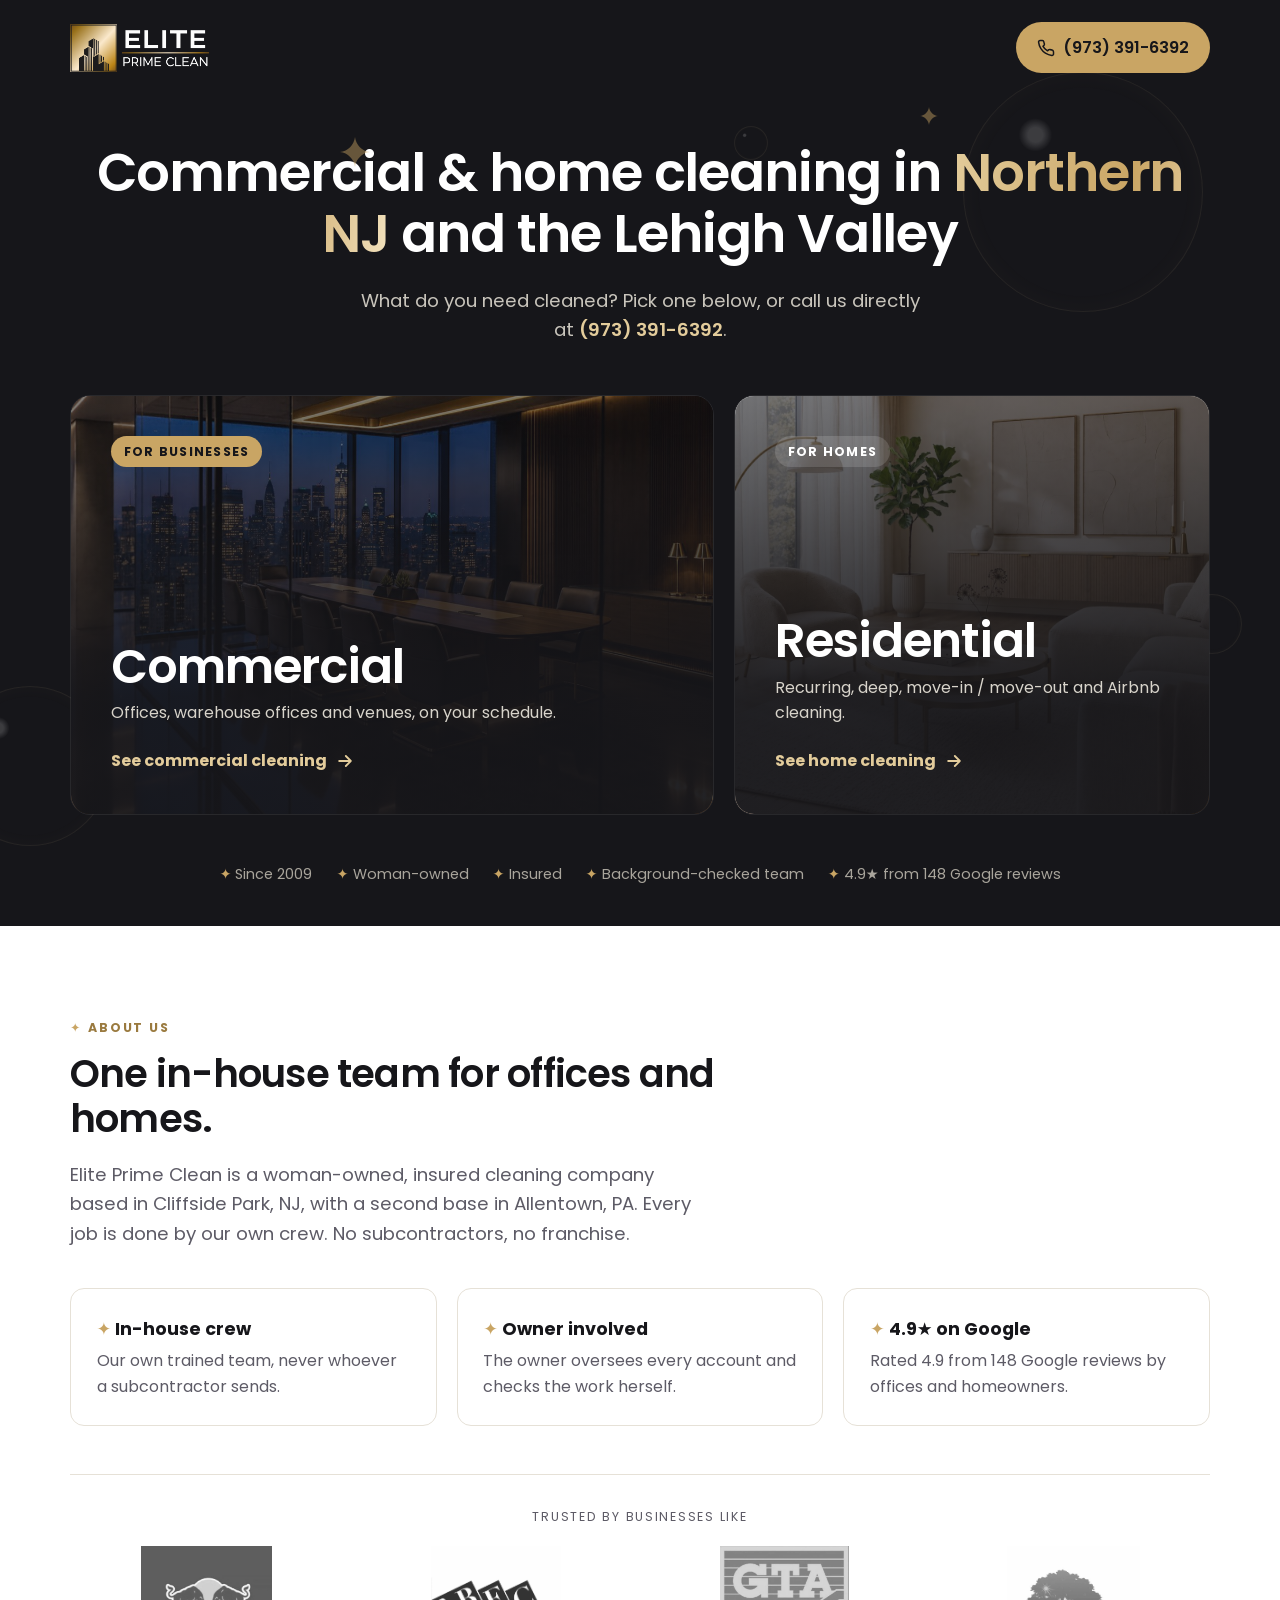
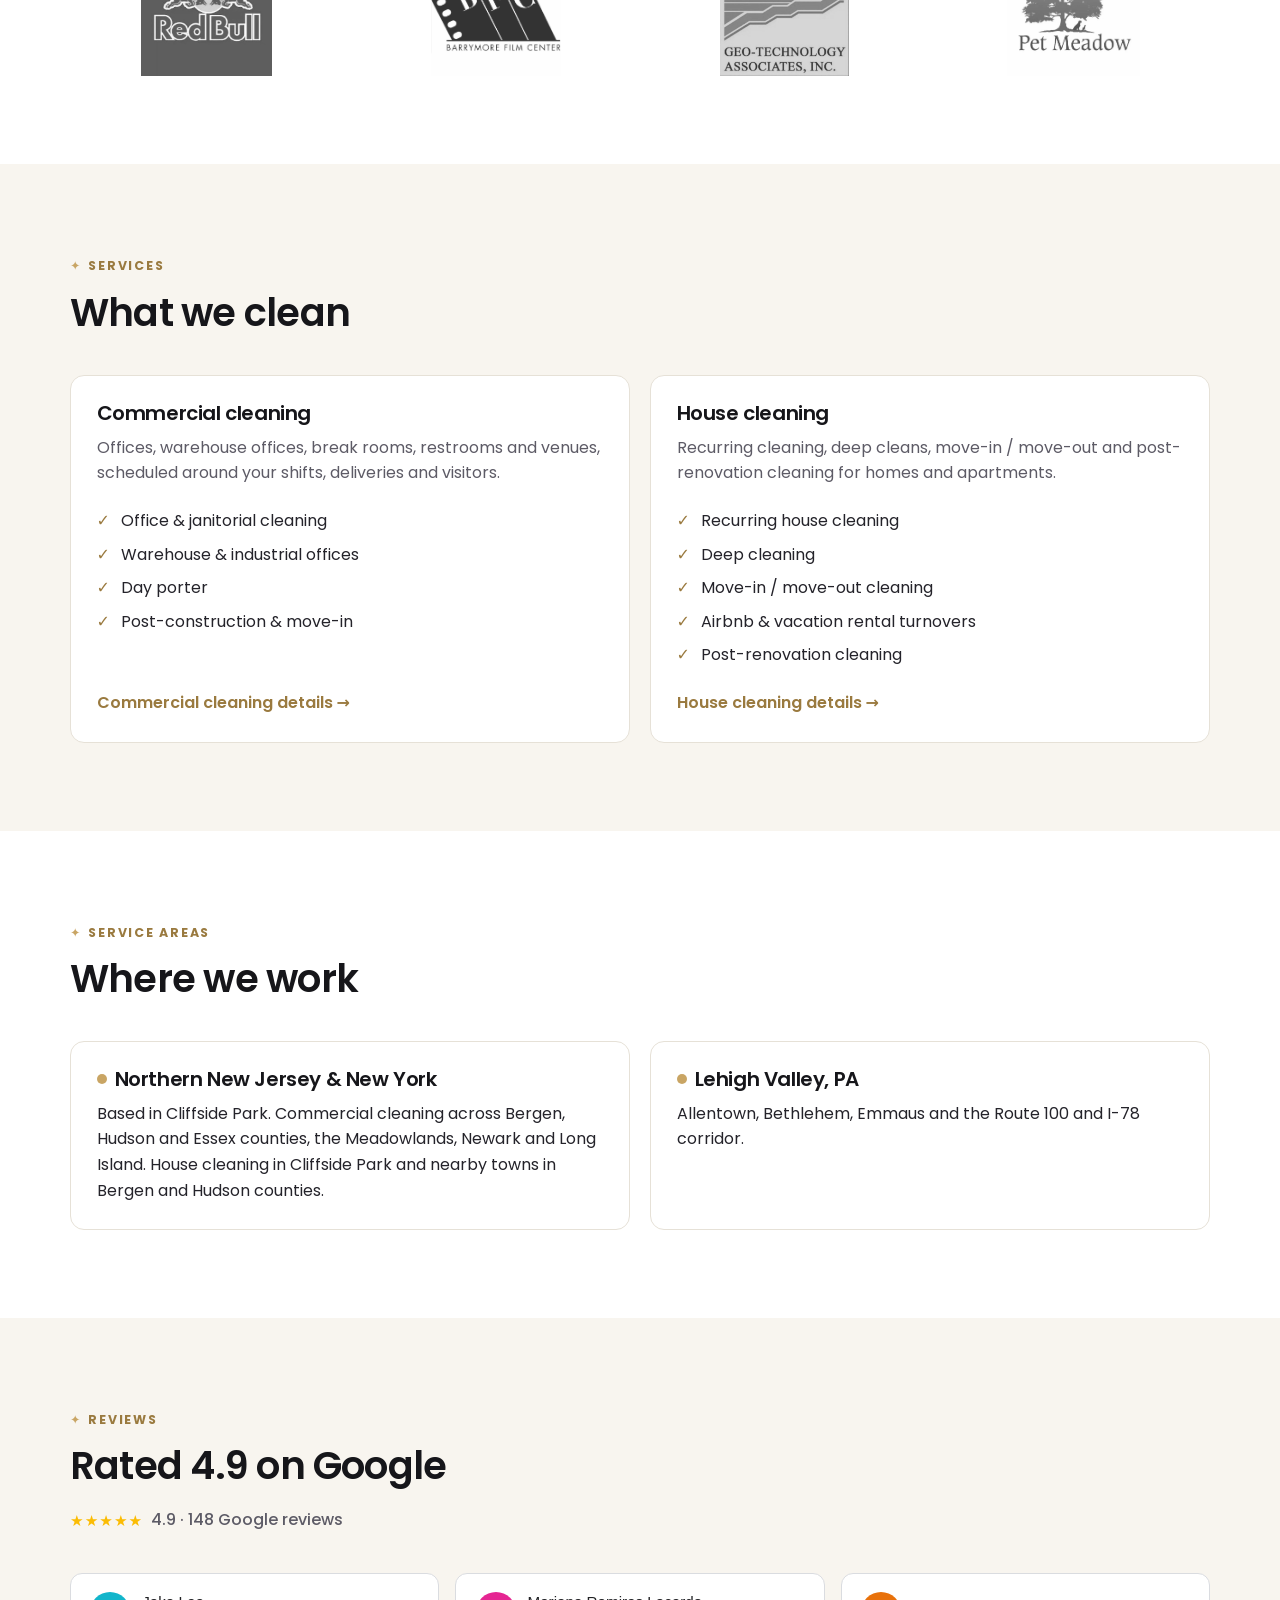
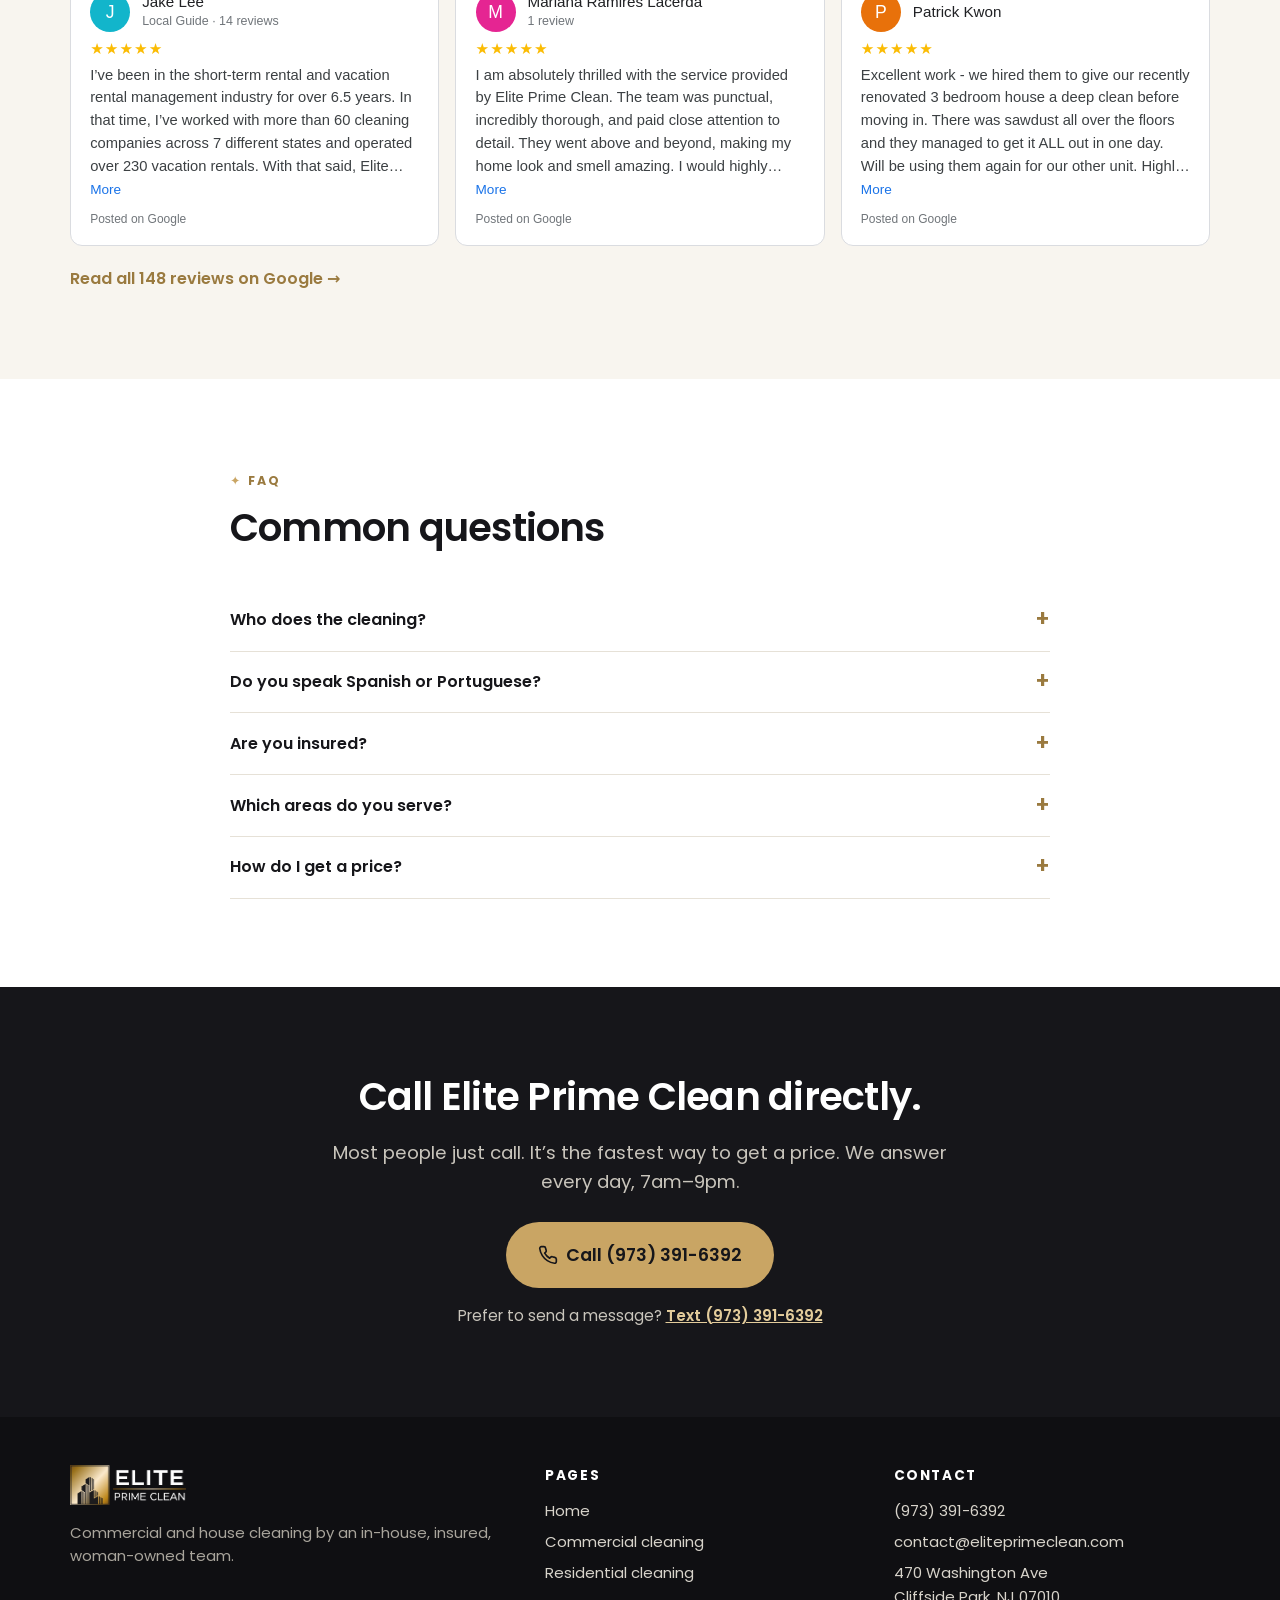
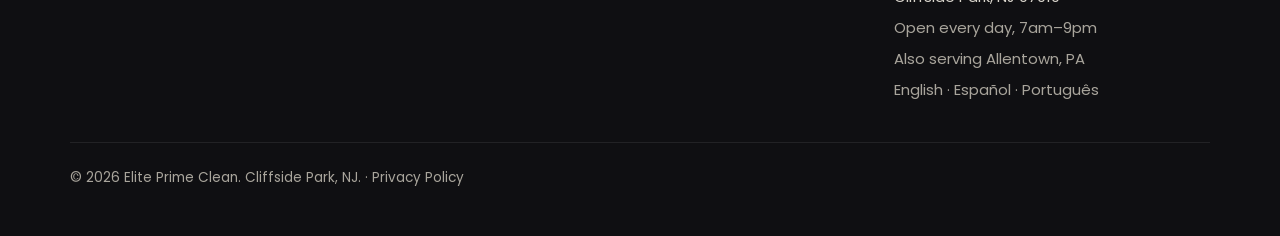
<file: index.html>
<!doctype html>
<html lang="en">
<head>
  <!-- Google Tag Manager -->
  <script>(function(w,d,s,l,i){w[l]=w[l]||[];w[l].push({'gtm.start':
  new Date().getTime(),event:'gtm.js'});var f=d.getElementsByTagName(s)[0],
  j=d.createElement(s),dl=l!='dataLayer'?'&l='+l:'';j.async=true;j.src=
  'https://www.googletagmanager.com/gtm.js?id='+i+dl;f.parentNode.insertBefore(j,f);
  })(window,document,'script','dataLayer','GTM-MZ9DWBHB');</script>
  <!-- End Google Tag Manager -->
  <!-- Meta Pixel -->
  <script>!function(f,b,e,v,n,t,s){if(f.fbq)return;n=f.fbq=function(){n.callMethod?
  n.callMethod.apply(n,arguments):n.queue.push(arguments)};if(!f._fbq)f._fbq=n;n.push=n;n.loaded=!0;n.version='2.0';
  n.queue=[];t=b.createElement(e);t.async=!0;t.src=v;s=b.getElementsByTagName(e)[0];
  s.parentNode.insertBefore(t,s)}(window,document,'script','https://connect.facebook.net/en_US/fbevents.js');
  fbq('init','1668957268053094');fbq('track','PageView');</script>
  <!-- End Meta Pixel -->
  <meta charset="utf-8">
  <meta name="viewport" content="width=device-width, initial-scale=1">
  <title>Commercial &amp; House Cleaning in NJ and Lehigh Valley | Elite Prime Clean</title>
  <meta name="description" content="Woman-owned, insured, in-house cleaning crew for offices, warehouse offices and homes in Northern NJ and the Lehigh Valley. 4.9★ from 148 Google reviews. Call (973) 391-6392.">
  <link rel="canonical" href="https://eliteprimeclean.com/">
  <meta property="og:type" content="website">
  <meta property="og:site_name" content="Elite Prime Clean">
  <meta property="og:url" content="https://eliteprimeclean.com/">
  <meta property="og:title" content="Elite Prime Clean | Commercial &amp; House Cleaning in NJ and Lehigh Valley">
  <meta property="og:description" content="Woman-owned, insured, in-house cleaning crew for offices and homes in Northern NJ and the Lehigh Valley. 4.9★ from 148 Google reviews.">
  <meta property="og:image" content="https://eliteprimeclean.com/assets/img/logo.png">
  <meta name="twitter:card" content="summary">
  <link rel="icon" href="assets/img/favicon.png">
  <link rel="preconnect" href="https://fonts.googleapis.com">
  <link rel="preconnect" href="https://fonts.gstatic.com" crossorigin>
  <link href="https://fonts.googleapis.com/css2?family=Poppins:wght@400;500;600;700&display=swap" rel="stylesheet">
  <link rel="stylesheet" href="assets/css/styles.css">
  <script type="application/ld+json">
  {
    "@context": "https://schema.org",
    "@type": "LocalBusiness",
    "@id": "https://eliteprimeclean.com/#business",
    "name": "Elite Prime Clean",
    "url": "https://eliteprimeclean.com/",
    "logo": "https://eliteprimeclean.com/assets/img/logo.png",
    "image": "https://eliteprimeclean.com/assets/img/logo.png",
    "telephone": "+1-973-391-6392",
    "email": "contact@eliteprimeclean.com",
    "description": "Commercial cleaning for offices, warehouse offices and venues, plus residential cleaning. Woman-owned, insured, in-house team.",
    "address": {
      "@type": "PostalAddress",
      "streetAddress": "470 Washington Ave",
      "addressLocality": "Cliffside Park",
      "postalCode": "07010",
      "addressRegion": "NJ",
      "addressCountry": "US"
    },
    "openingHoursSpecification": [{
      "@type": "OpeningHoursSpecification",
      "dayOfWeek": ["Monday", "Tuesday", "Wednesday", "Thursday", "Friday", "Saturday", "Sunday"],
      "opens": "07:00",
      "closes": "18:00"
    }],
    "hasMap": "https://maps.google.com/?cid=16799852682939256182",
    "knowsLanguage": ["en", "es", "pt"],
    "areaServed": [
      { "@type": "AdministrativeArea", "name": "Bergen County, NJ" },
      { "@type": "AdministrativeArea", "name": "Hudson County, NJ" },
      { "@type": "AdministrativeArea", "name": "Essex County, NJ" },
      { "@type": "City", "name": "Newark, NJ" },
      { "@type": "AdministrativeArea", "name": "Long Island, NY" },
      { "@type": "City", "name": "Allentown, PA" },
      { "@type": "City", "name": "Bethlehem, PA" },
      { "@type": "City", "name": "Emmaus, PA" }
    ],
    "knowsAbout": ["Office cleaning", "Janitorial services", "Day porter services", "Post-construction cleaning", "House cleaning", "Deep cleaning", "Move-in / move-out cleaning", "Airbnb turnover cleaning", "Vacation rental cleaning"]
  }
  </script>
</head>
<body class="chooser-page">
  <!-- Google Tag Manager (noscript) -->
  <noscript><iframe src="https://www.googletagmanager.com/ns.html?id=GTM-MZ9DWBHB" height="0" width="0" style="display:none;visibility:hidden"></iframe></noscript>
  <!-- End Google Tag Manager (noscript) -->
  <noscript><img height="1" width="1" style="display:none" alt="" src="https://www.facebook.com/tr?id=1668957268053094&ev=PageView&noscript=1"></noscript>
  <div class="bubbles" aria-hidden="true"><span></span><span></span><span></span><span></span><span></span></div>
  <div class="container">
    <header class="chooser-top">
      <a href="index.html" aria-label="Elite Prime Clean home"><img src="assets/img/logo.png" alt="Elite Prime Clean" width="525" height="181"></a>
      <a class="btn btn-gold btn-call" href="tel:+19733916392"><svg viewBox="0 0 24 24" fill="none" stroke="currentColor" stroke-width="2" stroke-linecap="round" stroke-linejoin="round" aria-hidden="true"><path d="M22 16.9v3a2 2 0 0 1-2.2 2 19.8 19.8 0 0 1-8.6-3.1 19.5 19.5 0 0 1-6-6A19.8 19.8 0 0 1 2.1 4.2 2 2 0 0 1 4.1 2h3a2 2 0 0 1 2 1.7c.1.9.4 1.8.7 2.7a2 2 0 0 1-.5 2.1L8 9.8a16 16 0 0 0 6 6l1.3-1.3a2 2 0 0 1 2.1-.4c.9.3 1.8.6 2.7.7a2 2 0 0 1 1.7 2z"/></svg><span class="hide-sm">(973) 391-6392</span><span class="show-sm">Call</span></a>
    </header>

    <main>
      <div class="chooser-intro">
        <span class="sparkle s1" aria-hidden="true"><svg viewBox="0 0 24 24" fill="currentColor"><path d="M12 0c.7 6.3 5.7 11.3 12 12-6.3.7-11.3 5.7-12 12-.7-6.3-5.7-11.3-12-12C6.3 11.3 11.3 6.3 12 0z"/></svg></span><span class="sparkle s2" aria-hidden="true"><svg viewBox="0 0 24 24" fill="currentColor"><path d="M12 0c.7 6.3 5.7 11.3 12 12-6.3.7-11.3 5.7-12 12-.7-6.3-5.7-11.3-12-12C6.3 11.3 11.3 6.3 12 0z"/></svg></span>
        <h1>Commercial &amp; home cleaning in <span class="accent">Northern NJ</span> and the Lehigh Valley</h1>
        <p>What do you need cleaned? Pick one below, or call us directly at <a class="inline-call" href="tel:+19733916392">(973) 391-6392</a>.</p>
      </div>

      <div class="choices">
        <a class="choice choice-commercial" href="commercial.html">
          <span class="tag">For businesses</span>
          <h2>Commercial</h2>
          <p>Offices, warehouse offices and venues, on your schedule.</p>
          <span class="go">See commercial cleaning
            <svg viewBox="0 0 24 24" fill="none" stroke="currentColor" stroke-width="2.2" stroke-linecap="round" stroke-linejoin="round" aria-hidden="true"><path d="M5 12h14M13 6l6 6-6 6"/></svg>
          </span>
        </a>

        <a class="choice choice-residential" href="residential.html">
          <span class="tag light">For homes</span>
          <h2>Residential</h2>
          <p>Recurring, deep, move-in / move-out and Airbnb cleaning.</p>
          <span class="go">See home cleaning
            <svg viewBox="0 0 24 24" fill="none" stroke="currentColor" stroke-width="2.2" stroke-linecap="round" stroke-linejoin="round" aria-hidden="true"><path d="M5 12h14M13 6l6 6-6 6"/></svg>
          </span>
        </a>
      </div>
    </main>

    <div class="chooser-trust">
      <span>Since 2009</span>
      <span>Woman-owned</span>
      <span>Insured</span>
      <span>Background-checked team</span>
      <span>4.9★ from 148 Google reviews</span>
    </div>
  </div>

  <div class="home-more">
    <section class="section" id="about">
      <div class="container">
        <div class="section-head">
          <span class="eyebrow">About us</span>
          <h2>One in-house team for offices and homes.</h2>
          <p class="lead">Elite Prime Clean is a woman-owned, insured cleaning company based in Cliffside Park, NJ, with a second base in Allentown, PA. Every job is done by our own crew. No subcontractors, no franchise.</p>
        </div>
        <div class="grid grid-3">
          <div class="card fact"><strong>In-house crew</strong><p>Our own trained team, never whoever a subcontractor sends.</p></div>
          <div class="card fact"><strong>Owner involved</strong><p>The owner oversees every account and checks the work herself.</p></div>
          <div class="card fact"><strong>4.9★ on Google</strong><p>Rated 4.9 from 148 Google reviews by offices and homeowners.</p></div>
        </div>
        <div class="home-logos">
          <span class="home-logos-label">Trusted by businesses like</span>
          <div class="home-logos-row">
            <figure><img src="assets/img/client-redbull.webp" alt="Red Bull" width="741" height="738" loading="lazy"></figure>
            <figure><img src="assets/img/client-barrymore.webp" alt="Barrymore Film Center" width="1150" height="1150" loading="lazy"></figure>
            <figure><img src="assets/img/client-gta.webp" alt="Geo-Technology Associates, Inc." width="1022" height="1024" loading="lazy"></figure>
            <figure><img src="assets/img/client-pet-meadow.webp" alt="Pet Meadow" width="618" height="600" loading="lazy"></figure>
          </div>
        </div>
      </div>
    </section>

    <section class="section alt" id="services">
      <div class="container">
        <div class="section-head">
          <span class="eyebrow">Services</span>
          <h2>What we clean</h2>
        </div>
        <div class="grid grid-2">
          <div class="card svc-card">
            <h3>Commercial cleaning</h3>
            <p>Offices, warehouse offices, break rooms, restrooms and venues, scheduled around your shifts, deliveries and visitors.</p>
            <ul>
              <li>Office &amp; janitorial cleaning</li>
              <li>Warehouse &amp; industrial offices</li>
              <li>Day porter</li>
              <li>Post-construction &amp; move-in</li>
            </ul>
            <a class="more" href="commercial.html">Commercial cleaning details →</a>
          </div>
          <div class="card svc-card">
            <h3>House cleaning</h3>
            <p>Recurring cleaning, deep cleans, move-in / move-out and post-renovation cleaning for homes and apartments.</p>
            <ul>
              <li>Recurring house cleaning</li>
              <li>Deep cleaning</li>
              <li>Move-in / move-out cleaning</li>
              <li>Airbnb &amp; vacation rental turnovers</li>
              <li>Post-renovation cleaning</li>
            </ul>
            <a class="more" href="residential.html">House cleaning details →</a>
          </div>
        </div>
      </div>
    </section>

    <section class="section" id="areas">
      <div class="container">
        <div class="section-head">
          <span class="eyebrow">Service areas</span>
          <h2>Where we work</h2>
        </div>
        <div class="grid grid-2">
          <div class="card area">
            <h3>Northern New Jersey &amp; New York</h3>
            <p>Based in Cliffside Park. Commercial cleaning across Bergen, Hudson and Essex counties, the Meadowlands, Newark and Long Island. House cleaning in Cliffside Park and nearby towns in Bergen and Hudson counties.</p>
          </div>
          <div class="card area">
            <h3>Lehigh Valley, PA</h3>
            <p>Allentown, Bethlehem, Emmaus and the Route 100 and I-78 corridor.</p>
          </div>
        </div>
      </div>
    </section>

    <section class="section alt" id="reviews">
      <div class="container">
        <div class="section-head">
          <span class="eyebrow">Reviews</span>
          <h2>Rated 4.9 on Google</h2>
          <p class="g-summary"><span class="g-stars" aria-label="4.9 out of 5 stars"><span class="on">★</span><span class="on">★</span><span class="on">★</span><span class="on">★</span><span class="on">★</span></span> 4.9 · 148 Google reviews</p>
        </div>
        <div data-reviews="home" data-limit="3"><div class="g-reviews"></div></div>
        <p class="g-all-row"><a class="g-all" data-google-reviews-link href="https://search.google.com/local/reviews?placeid=ChIJr-WxygP3wokRds18dQERJek" target="_blank" rel="noopener">Read all 148 reviews on Google →</a></p>
      </div>
    </section>

    <section class="section" id="faq">
      <div class="container narrow">
        <div class="section-head">
          <span class="eyebrow">FAQ</span>
          <h2>Common questions</h2>
        </div>
        <div class="faq">
          <details><summary>Who does the cleaning?</summary><p>Our own in-house crew. We never use subcontractors or franchise teams.</p></details>
          <details><summary>Do you speak Spanish or Portuguese?</summary><p>Yes. Our team speaks English, Spanish and Portuguese.</p></details>
          <details><summary>Are you insured?</summary><p>Yes. Elite Prime Clean is insured and woman-owned. Businesses can get a certificate of insurance naming their company on request.</p></details>
          <details><summary>Which areas do you serve?</summary><p>Northern New Jersey around Cliffside Park (plus Newark, the Meadowlands and Long Island for commercial clients) and the Lehigh Valley in Pennsylvania: Allentown, Bethlehem and Emmaus.</p></details>
          <details><summary>How do I get a price?</summary><p>Call us at <a href="tel:+19733916392">(973) 391-6392</a>. For offices we start with a walkthrough and give you the scope in writing. For homes we ask your ZIP code, bedrooms, bathrooms and the type of cleaning.</p></details>
        </div>
      </div>
    </section>

    <section class="section on-dark home-cta">
      <div class="container">
        <h2>Call Elite Prime Clean directly.</h2>
        <p class="lead">Most people just call. It’s the fastest way to get a price. We answer every day, 7am–9pm.</p>
        <a class="btn btn-gold btn-call btn-lg" href="tel:+19733916392"><svg viewBox="0 0 24 24" fill="none" stroke="currentColor" stroke-width="2" stroke-linecap="round" stroke-linejoin="round" aria-hidden="true"><path d="M22 16.9v3a2 2 0 0 1-2.2 2 19.8 19.8 0 0 1-8.6-3.1 19.5 19.5 0 0 1-6-6A19.8 19.8 0 0 1 2.1 4.2 2 2 0 0 1 4.1 2h3a2 2 0 0 1 2 1.7c.1.9.4 1.8.7 2.7a2 2 0 0 1-.5 2.1L8 9.8a16 16 0 0 0 6 6l1.3-1.3a2 2 0 0 1 2.1-.4c.9.3 1.8.6 2.7.7a2 2 0 0 1 1.7 2z"/></svg>Call (973) 391-6392</a>
        <p class="cta-alt">Prefer to send a message? <a href="sms:+19733916392">Text (973) 391-6392</a></p>
      </div>
    </section>
  </div>

  <footer class="site-footer">
    <div class="container">
      <div class="footer-grid">
        <div>
          <img src="assets/img/logo.png" alt="Elite Prime Clean" width="525" height="181" loading="lazy">
          <p>Commercial and house cleaning by an in-house, insured, woman-owned team.</p>
        </div>
        <div>
          <h4>Pages</h4>
          <ul>
            <li><a href="index.html">Home</a></li>
            <li><a href="commercial.html">Commercial cleaning</a></li>
            <li><a href="residential.html">Residential cleaning</a></li>
          </ul>
        </div>
        <div>
          <h4>Contact</h4>
          <ul>
            <li><a href="tel:+19733916392">(973) 391-6392</a></li>
            <li><a href="mailto:contact@eliteprimeclean.com">contact@eliteprimeclean.com</a></li>
            <li><a href="https://maps.google.com/?cid=16799852682939256182" target="_blank" rel="noopener">470 Washington Ave<br>Cliffside Park, NJ 07010</a></li>
            <li>Open every day, 7am–9pm</li>
            <li>Also serving Allentown, PA</li>
            <li>English · Español · Português</li>
          </ul>
        </div>
      </div>
      <div class="footer-bottom">© <span data-year>2026</span> Elite Prime Clean. Cliffside Park, NJ. · <a href="privacy.html">Privacy Policy</a></div>
    </div>
  </footer>

  <div class="mobile-bar">
    <a class="btn btn-gold" href="tel:+19733916392"><svg viewBox="0 0 24 24" fill="none" stroke="currentColor" stroke-width="2" stroke-linecap="round" stroke-linejoin="round" aria-hidden="true"><path d="M22 16.9v3a2 2 0 0 1-2.2 2 19.8 19.8 0 0 1-8.6-3.1 19.5 19.5 0 0 1-6-6A19.8 19.8 0 0 1 2.1 4.2 2 2 0 0 1 4.1 2h3a2 2 0 0 1 2 1.7c.1.9.4 1.8.7 2.7a2 2 0 0 1-.5 2.1L8 9.8a16 16 0 0 0 6 6l1.3-1.3a2 2 0 0 1 2.1-.4c.9.3 1.8.6 2.7.7a2 2 0 0 1 1.7 2z"/></svg> Call now</a>
    <a class="btn btn-outline" href="sms:+19733916392">Text</a>
  </div>

  <script src="assets/js/main.js"></script>
  <script src="assets/js/reviews.js"></script>
</body>
</html>
</file>
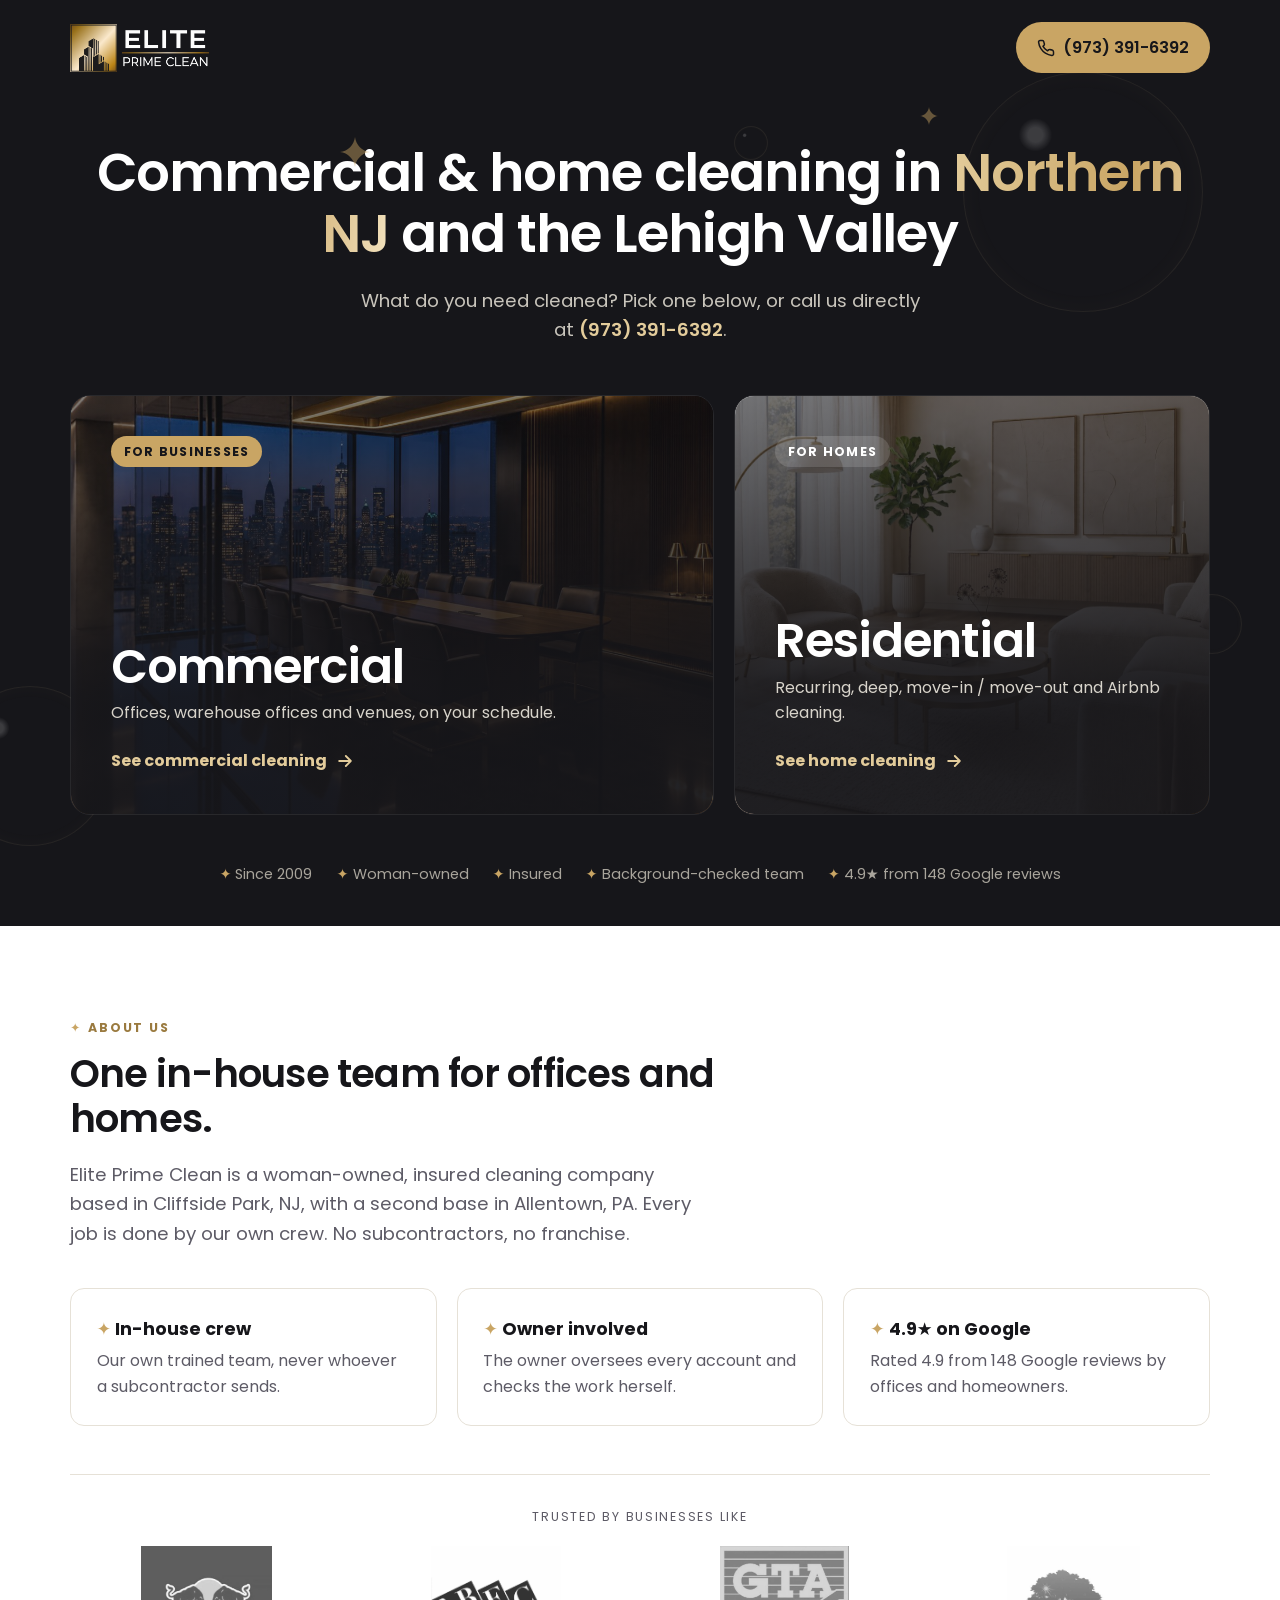
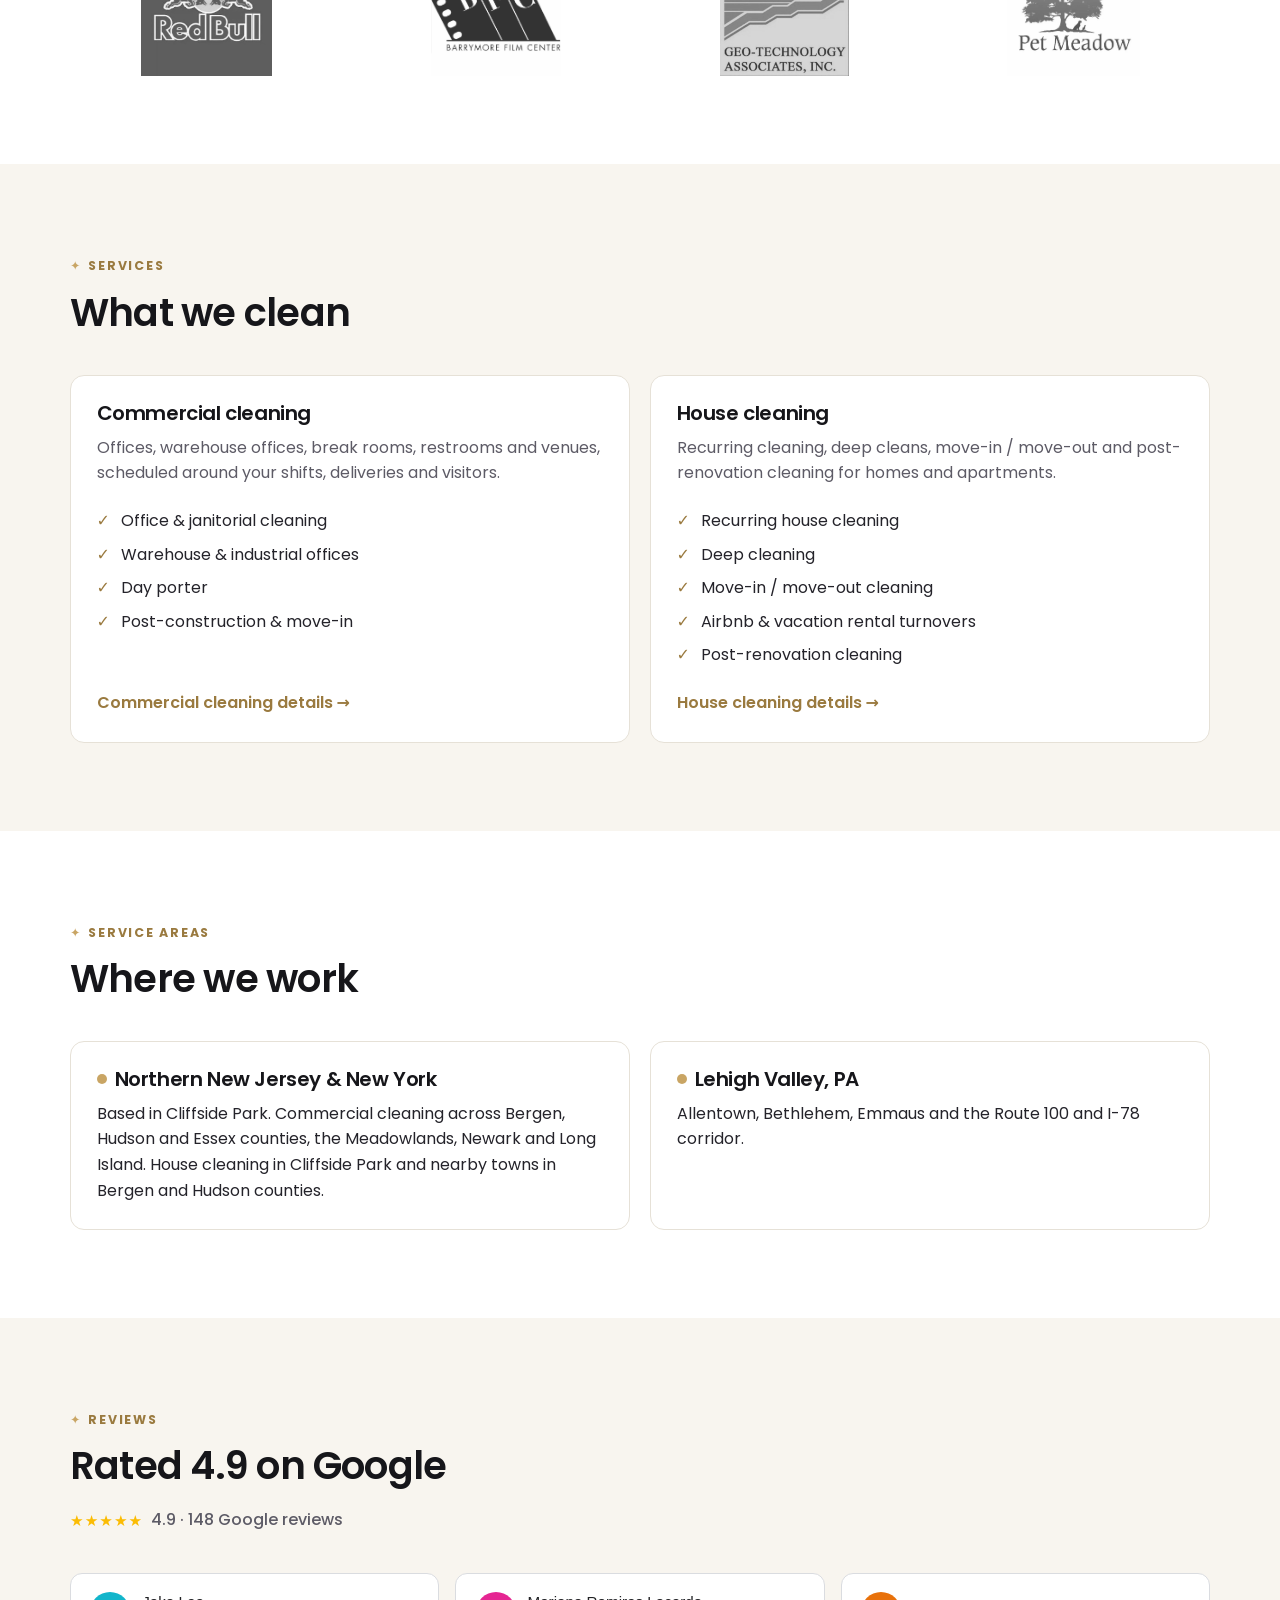
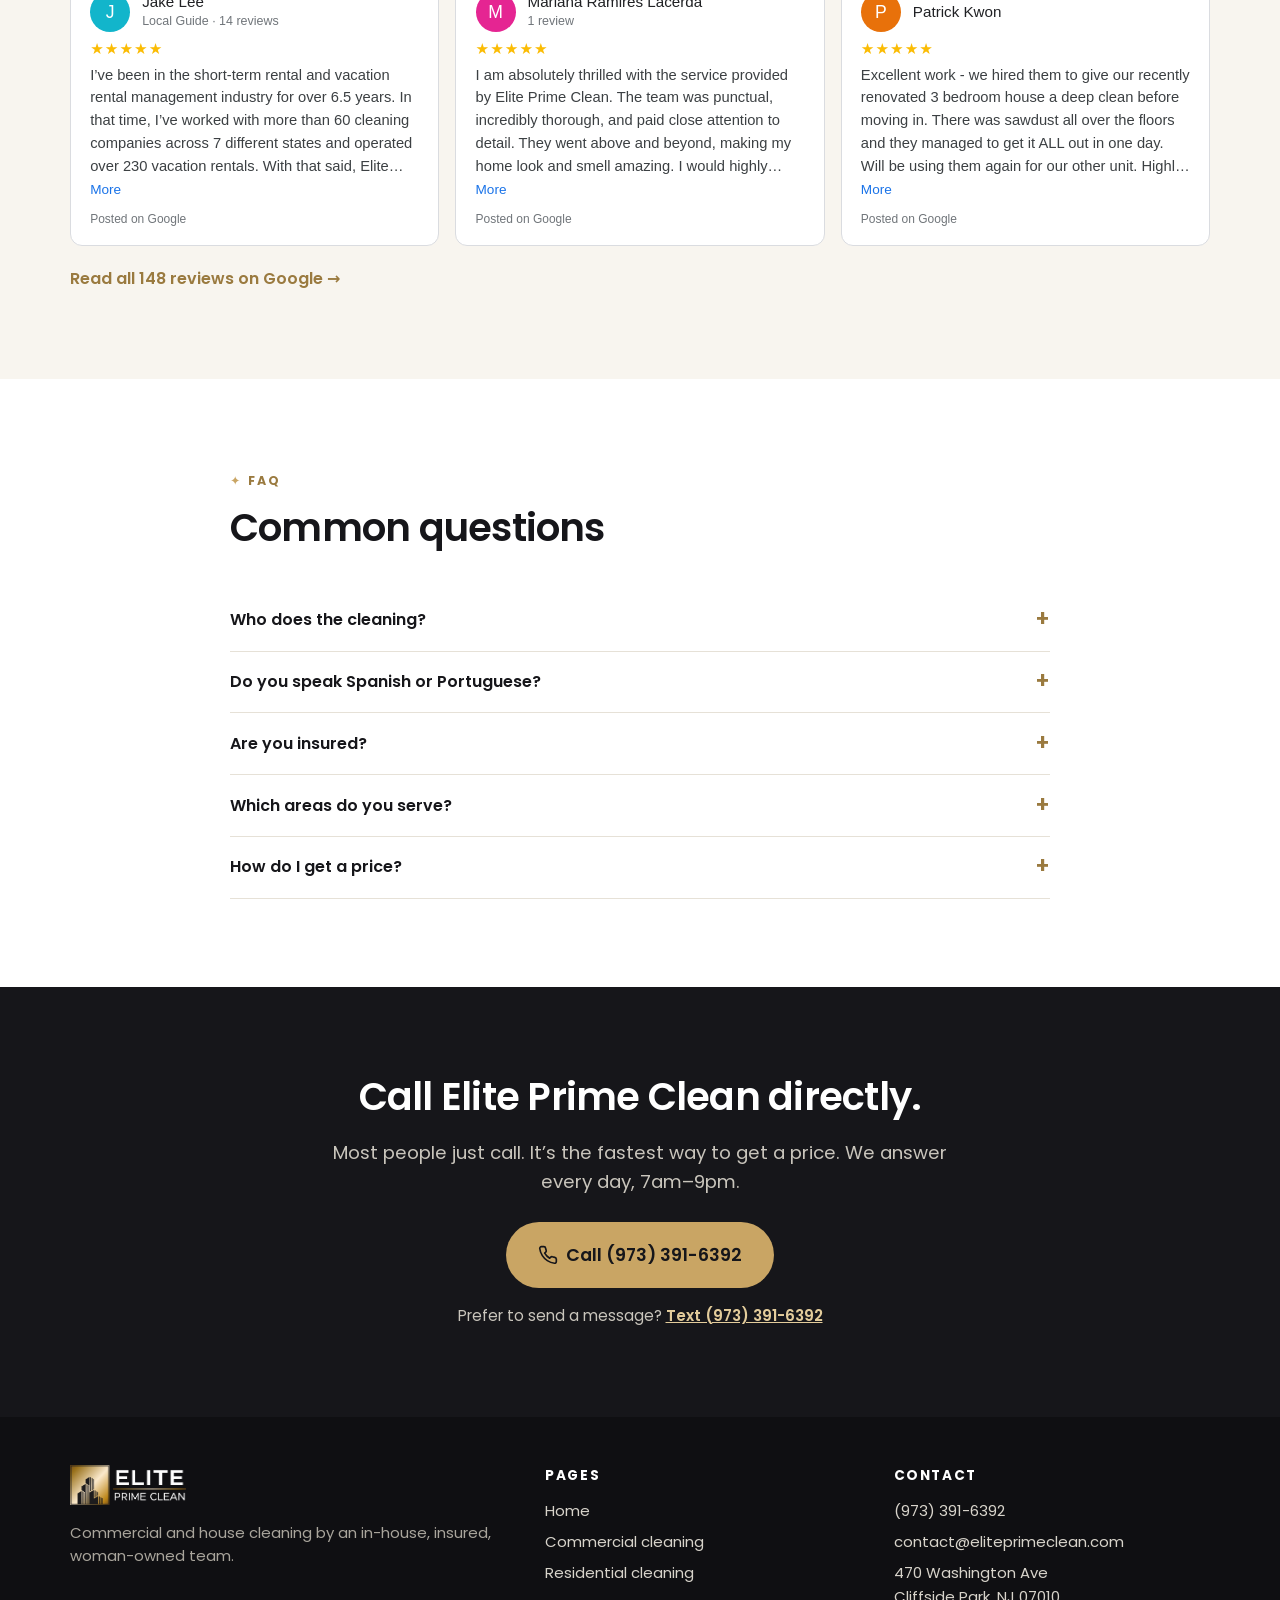
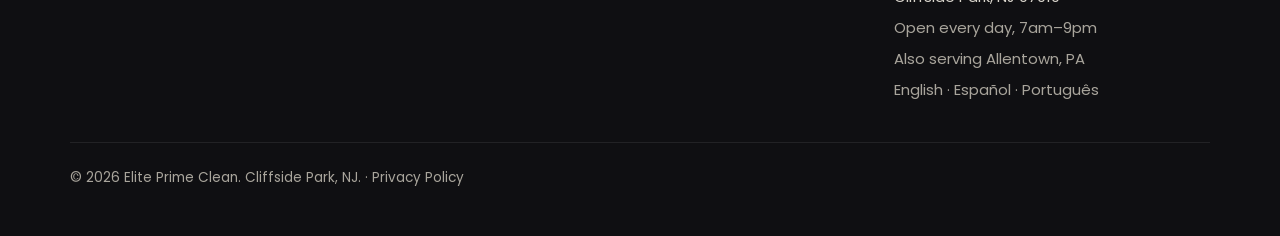
<file: about-us/index.html>
<!doctype html>
<html lang="en">
<head>
<meta charset="utf-8">
<title>Elite Prime Clean</title>
<meta name="robots" content="noindex">
<link rel="canonical" href="https://eliteprimeclean.com/">
<meta http-equiv="refresh" content="0; url=/">
<script>location.replace("/" + location.search + location.hash);</script>
</head>
<body><p>This page has moved. <a href="/">Continue to Elite Prime Clean</a>.</p></body>
</html>
</file>
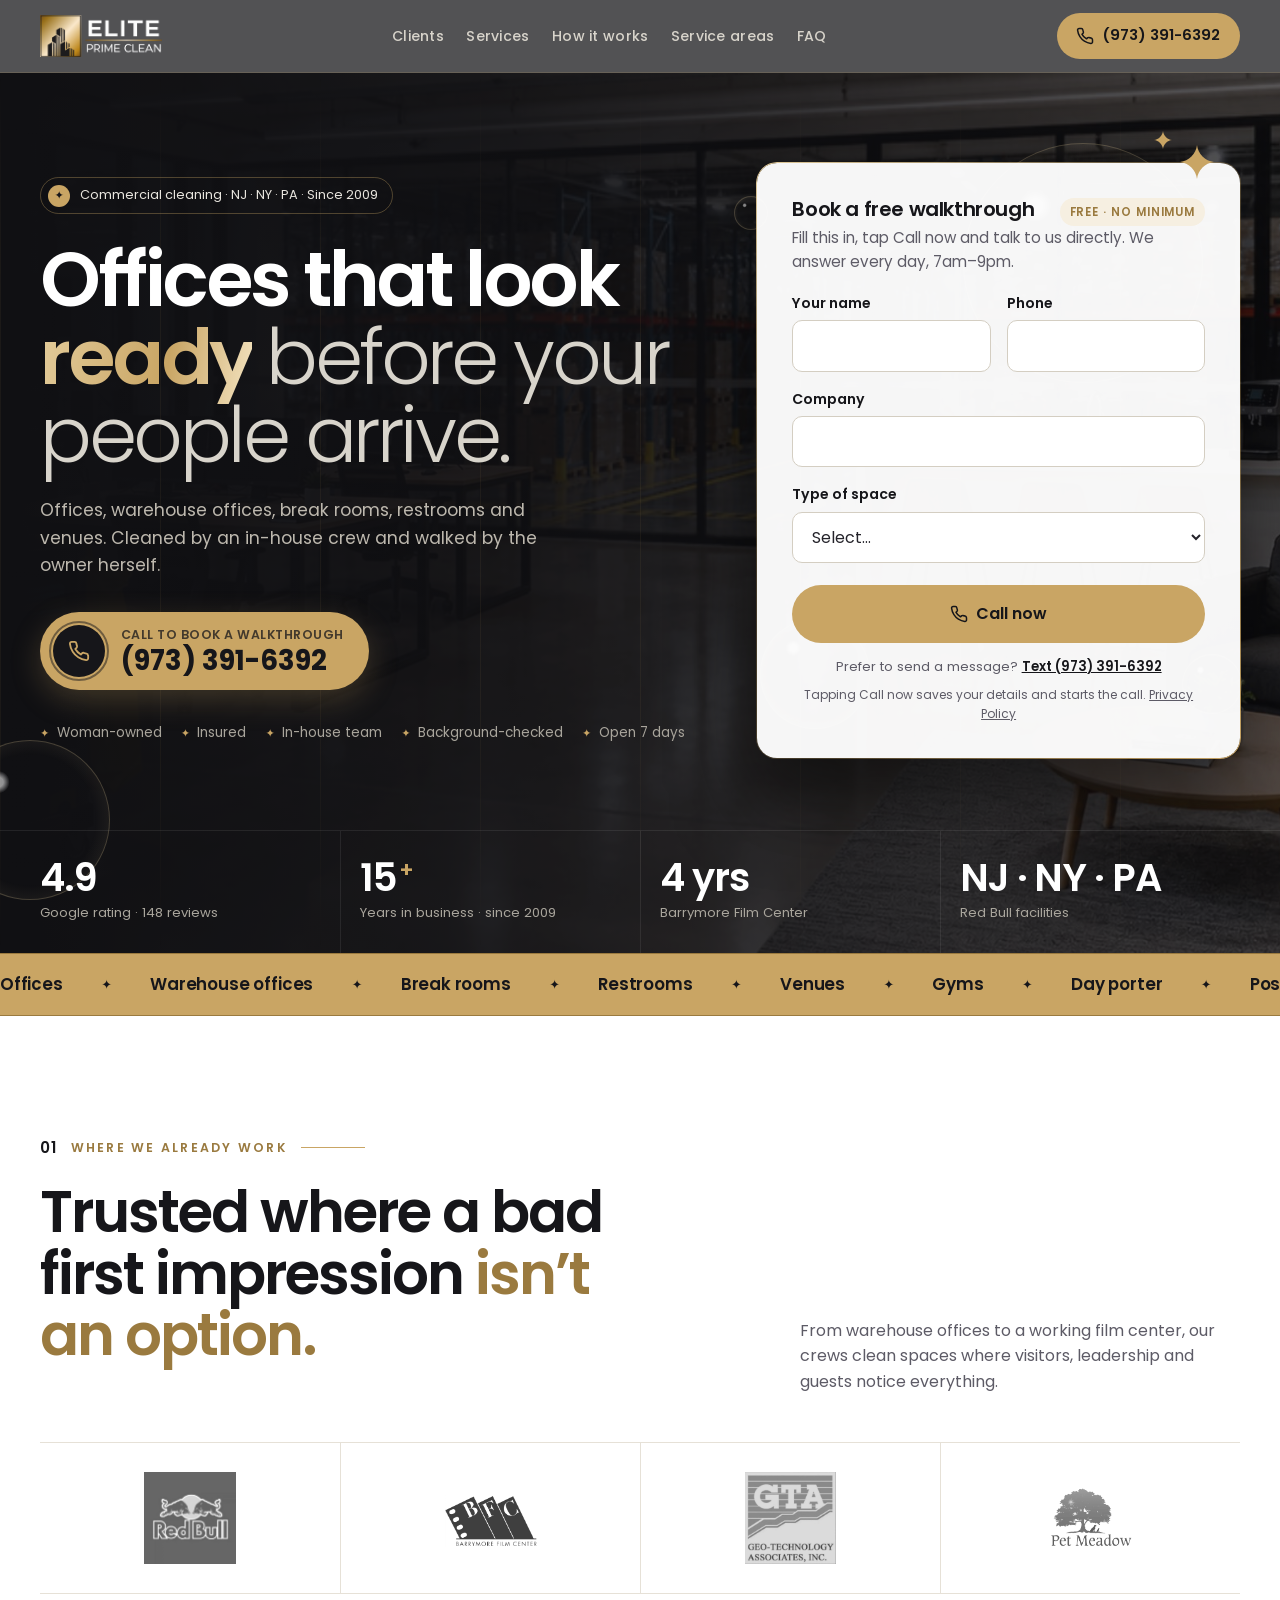
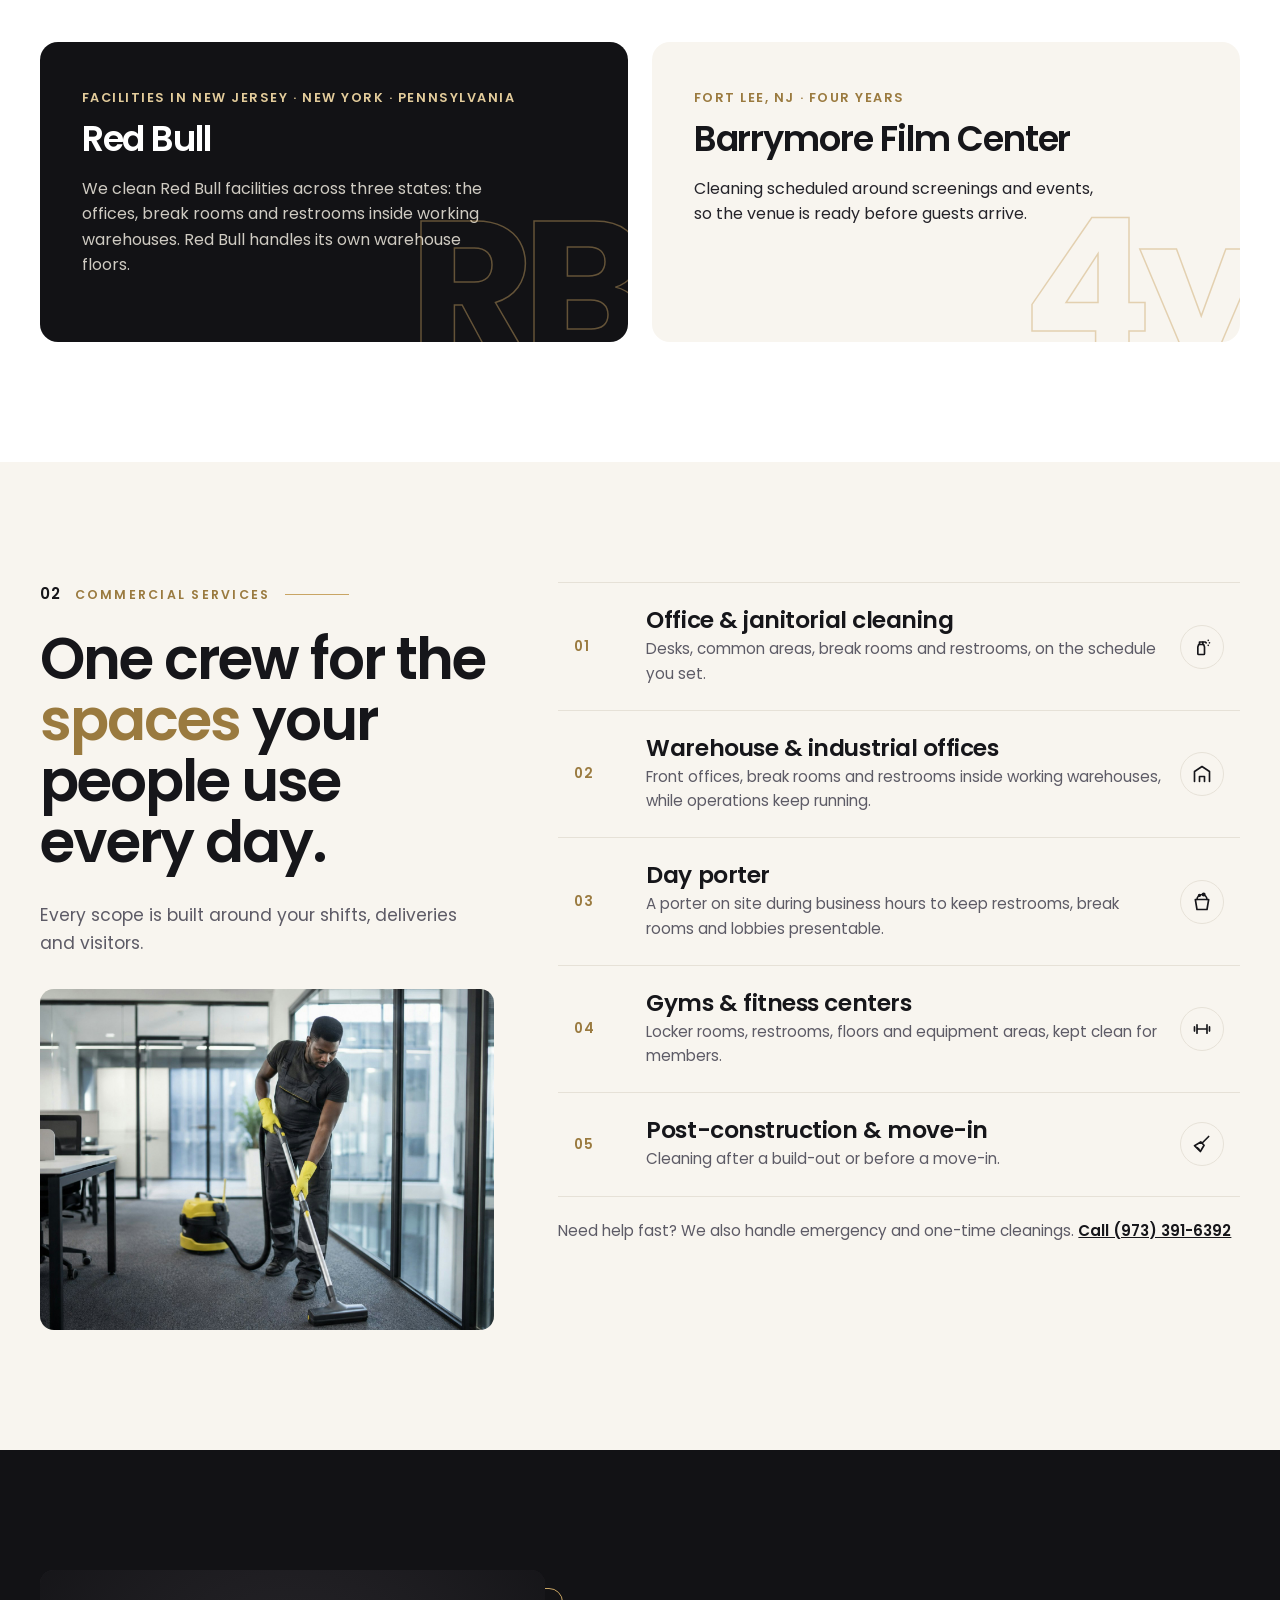
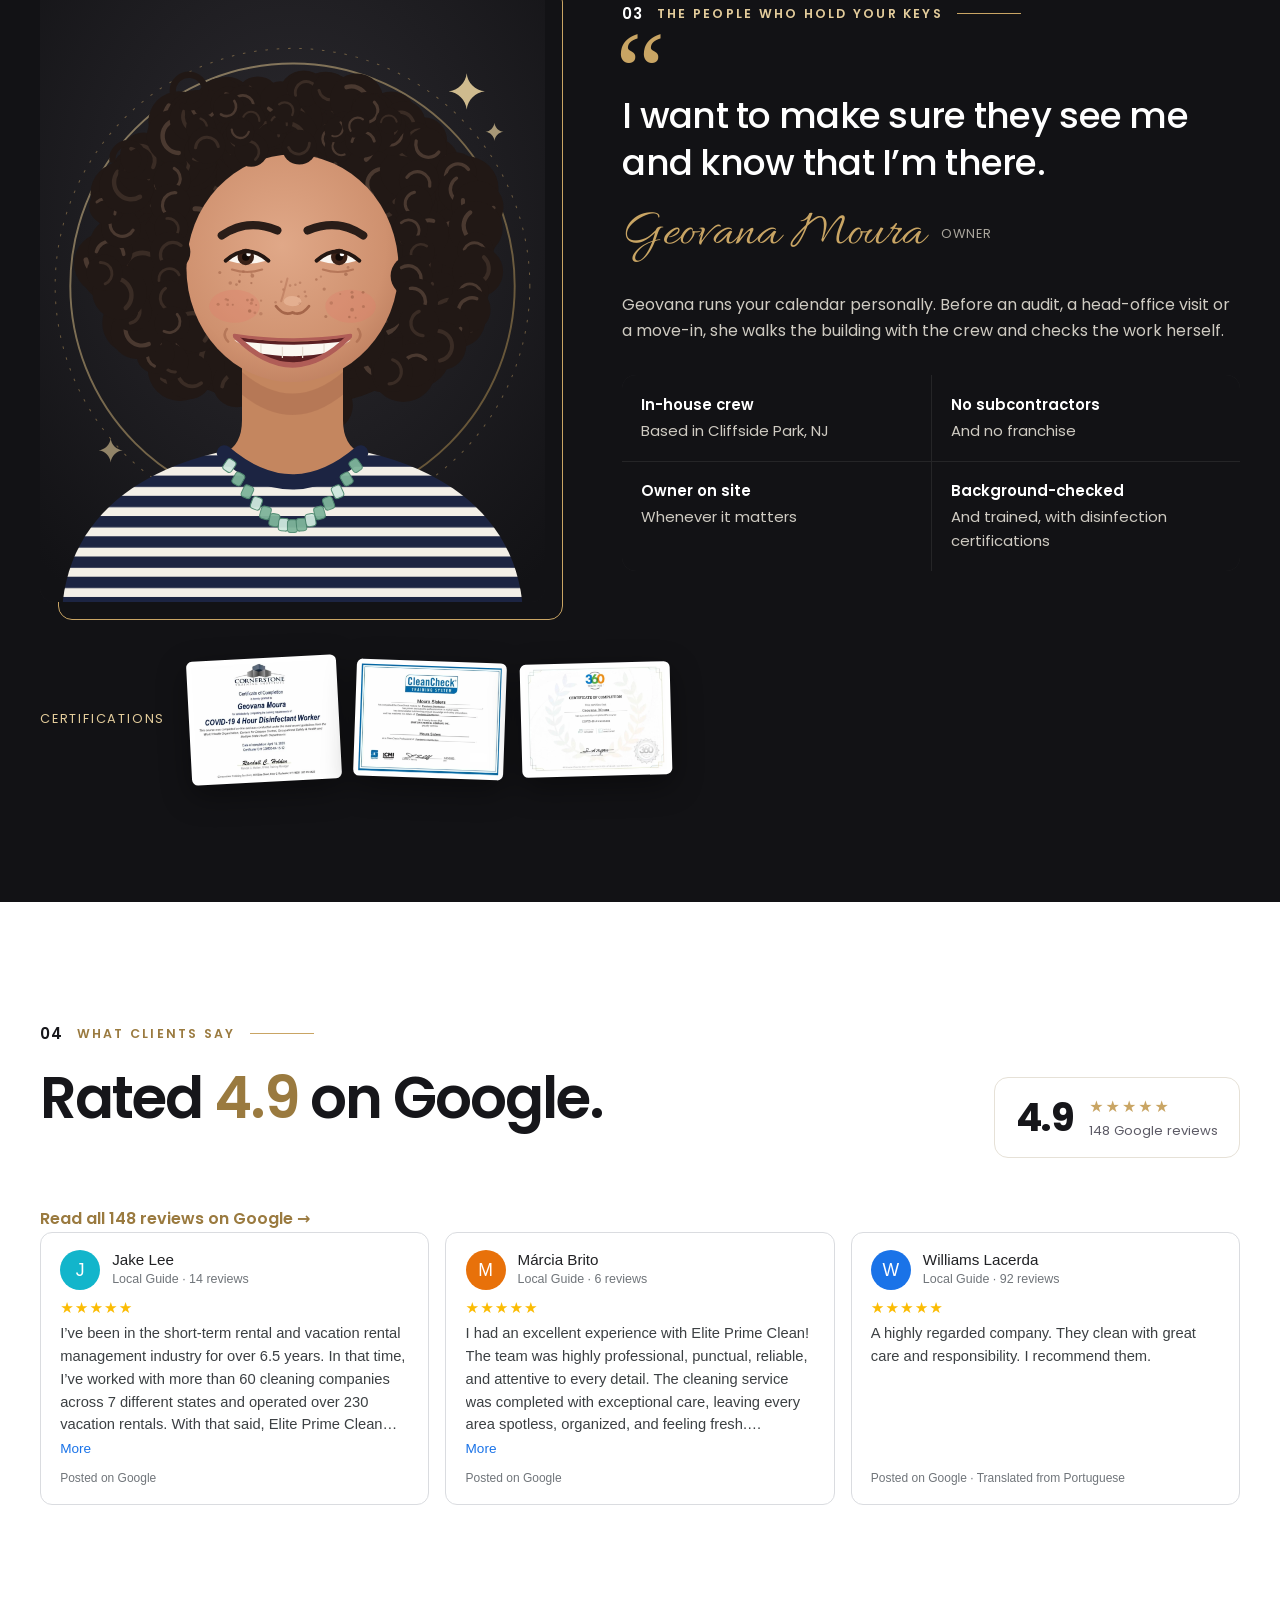
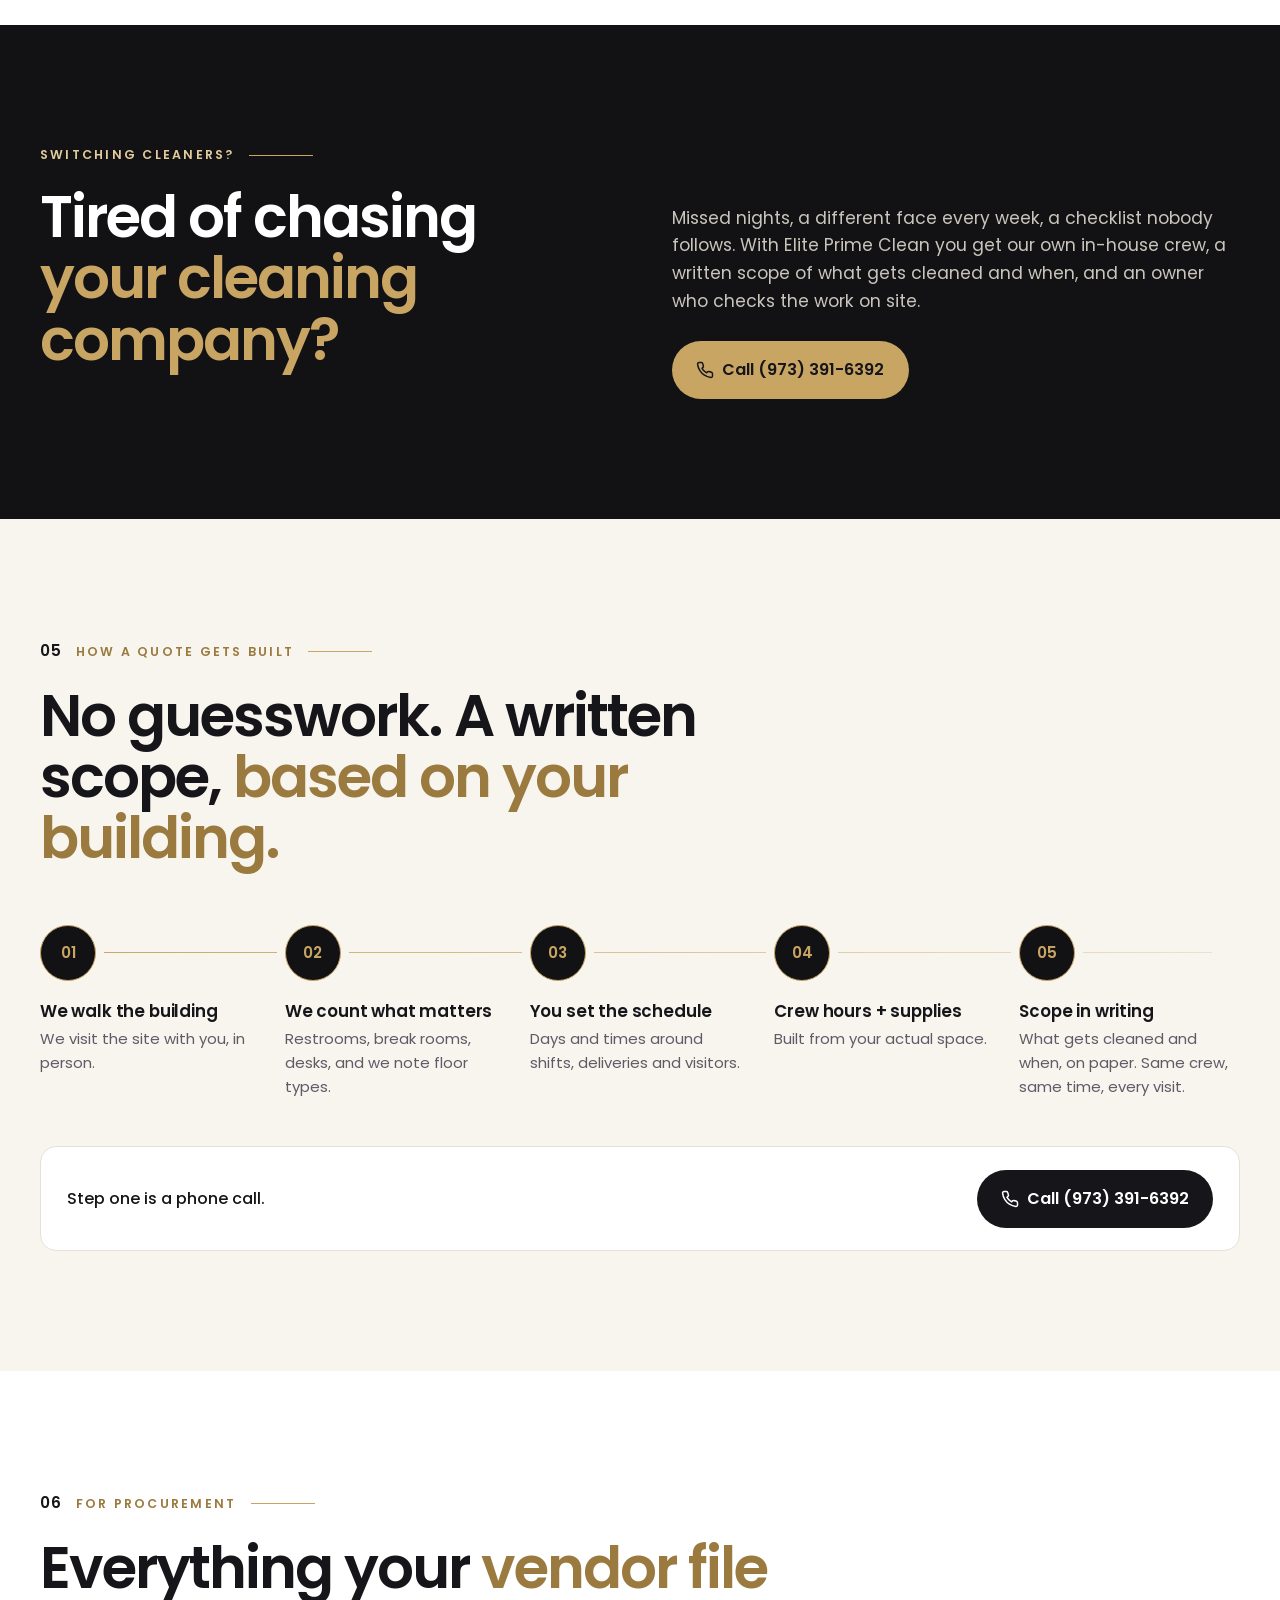
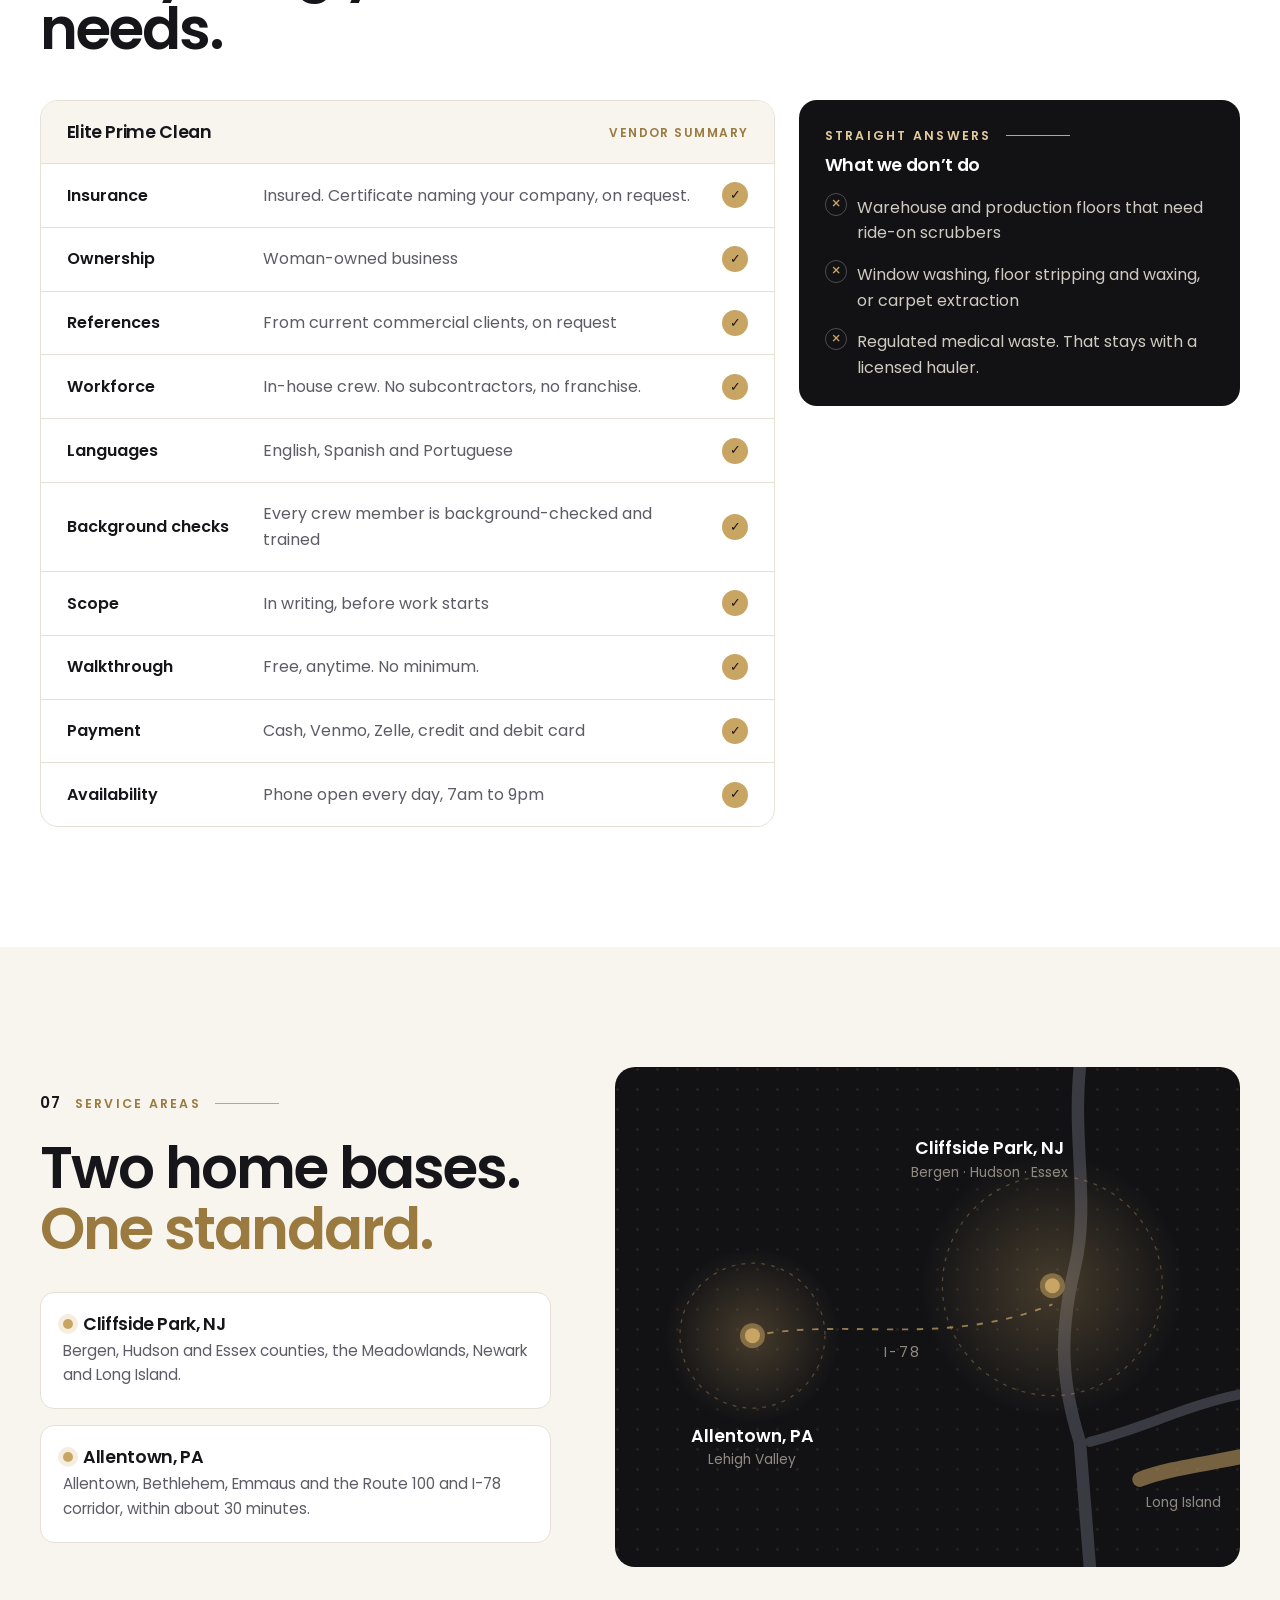
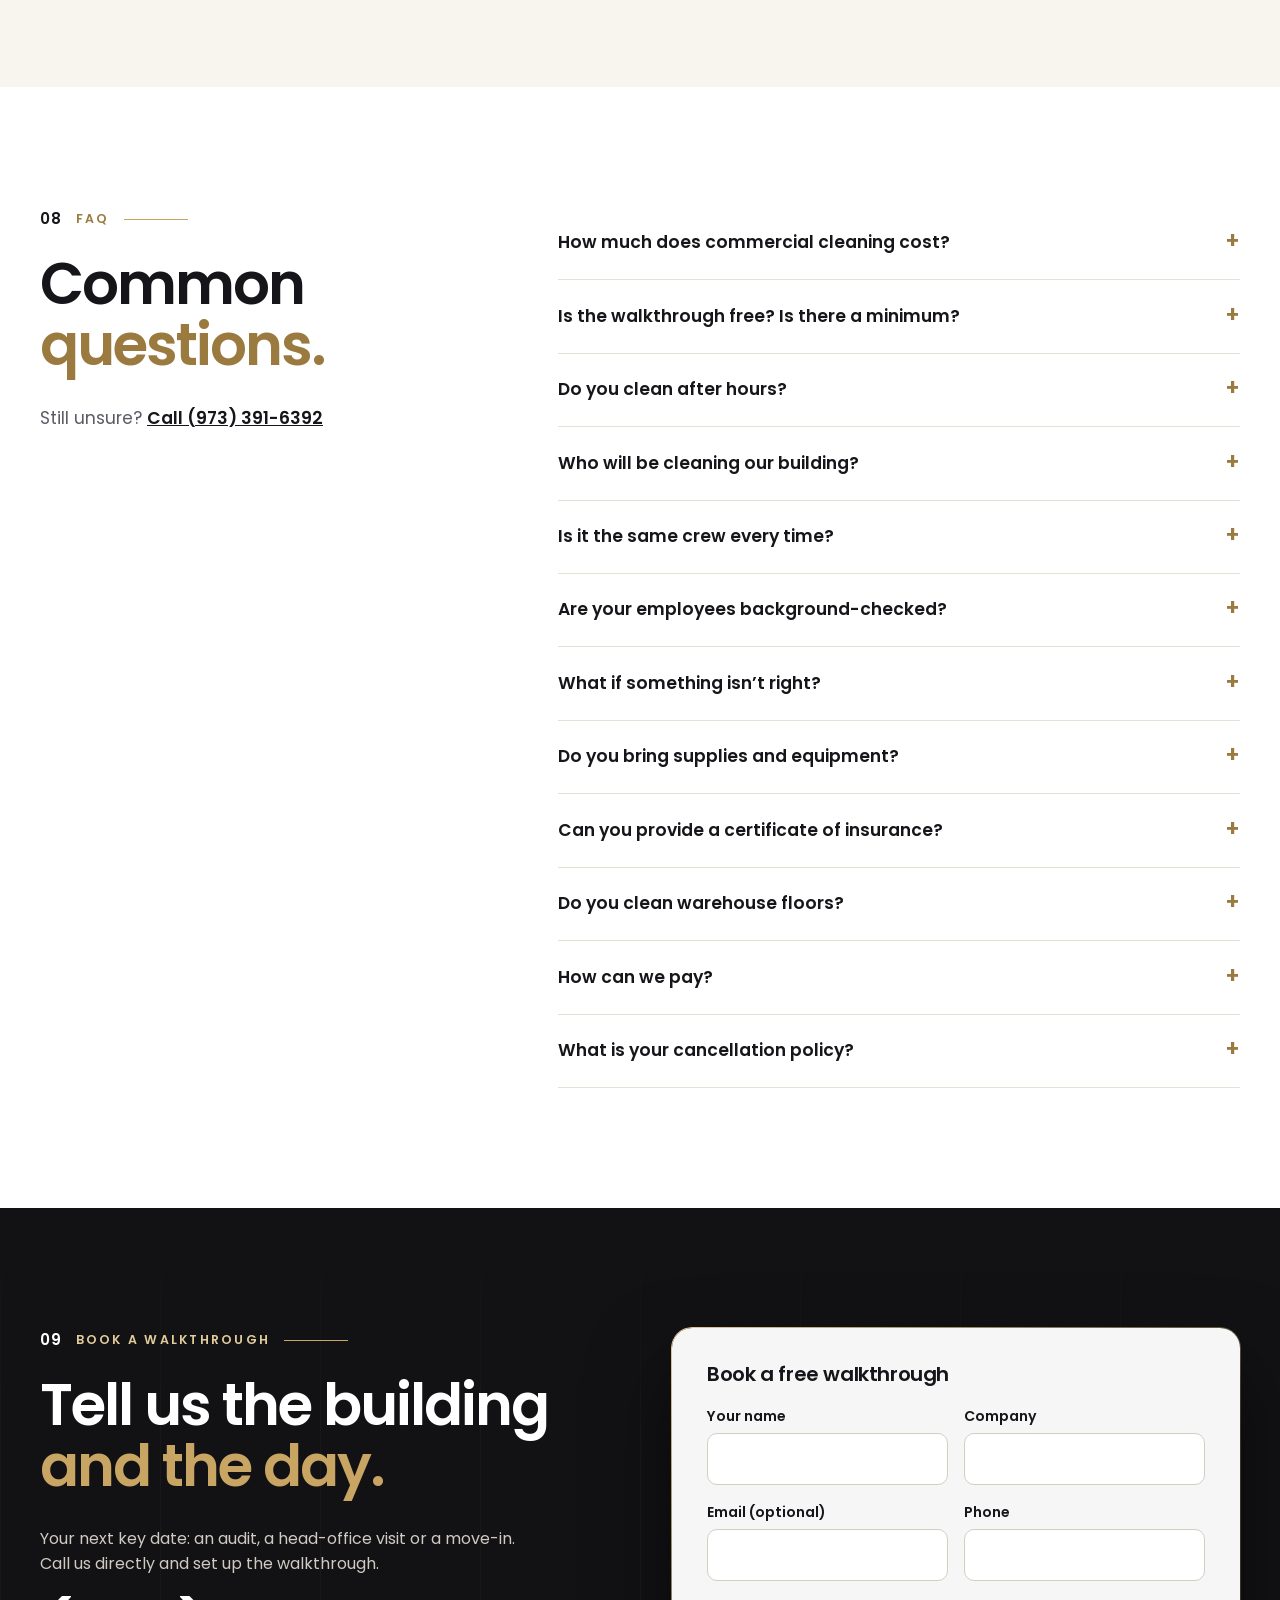
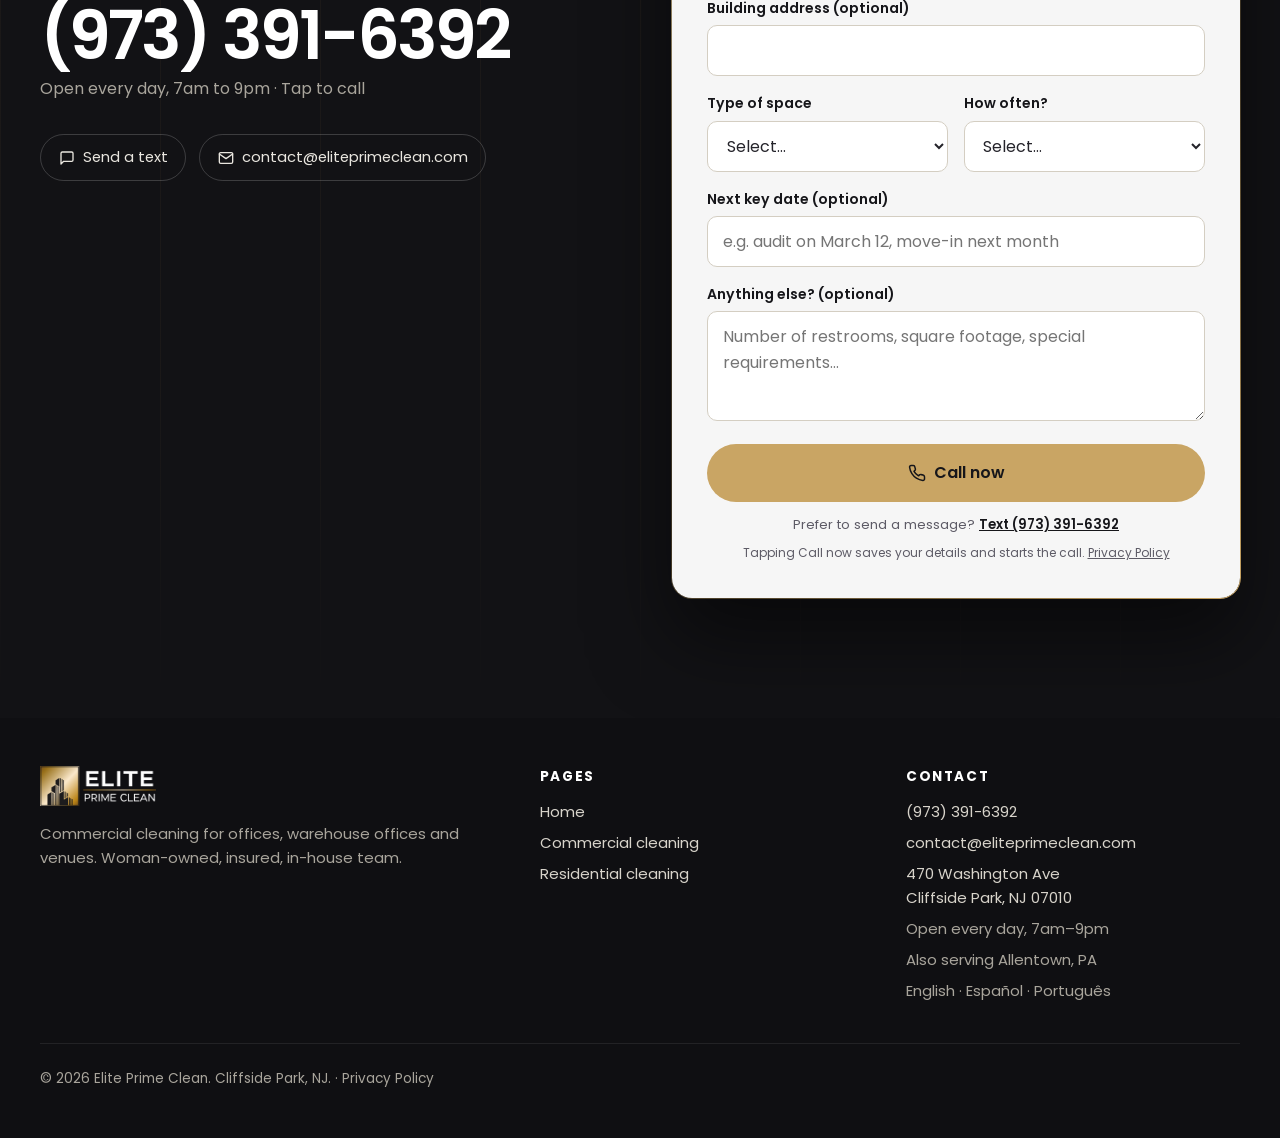
<file: carpet-extraction/index.html>
<!doctype html>
<html lang="en">
<head>
<meta charset="utf-8">
<title>Elite Prime Clean</title>
<meta name="robots" content="noindex">
<link rel="canonical" href="https://eliteprimeclean.com/commercial.html">
<meta http-equiv="refresh" content="0; url=/commercial.html">
<script>location.replace("/commercial.html" + location.search + location.hash);</script>
</head>
<body><p>This page has moved. <a href="/commercial.html">Continue to Elite Prime Clean</a>.</p></body>
</html>
</file>
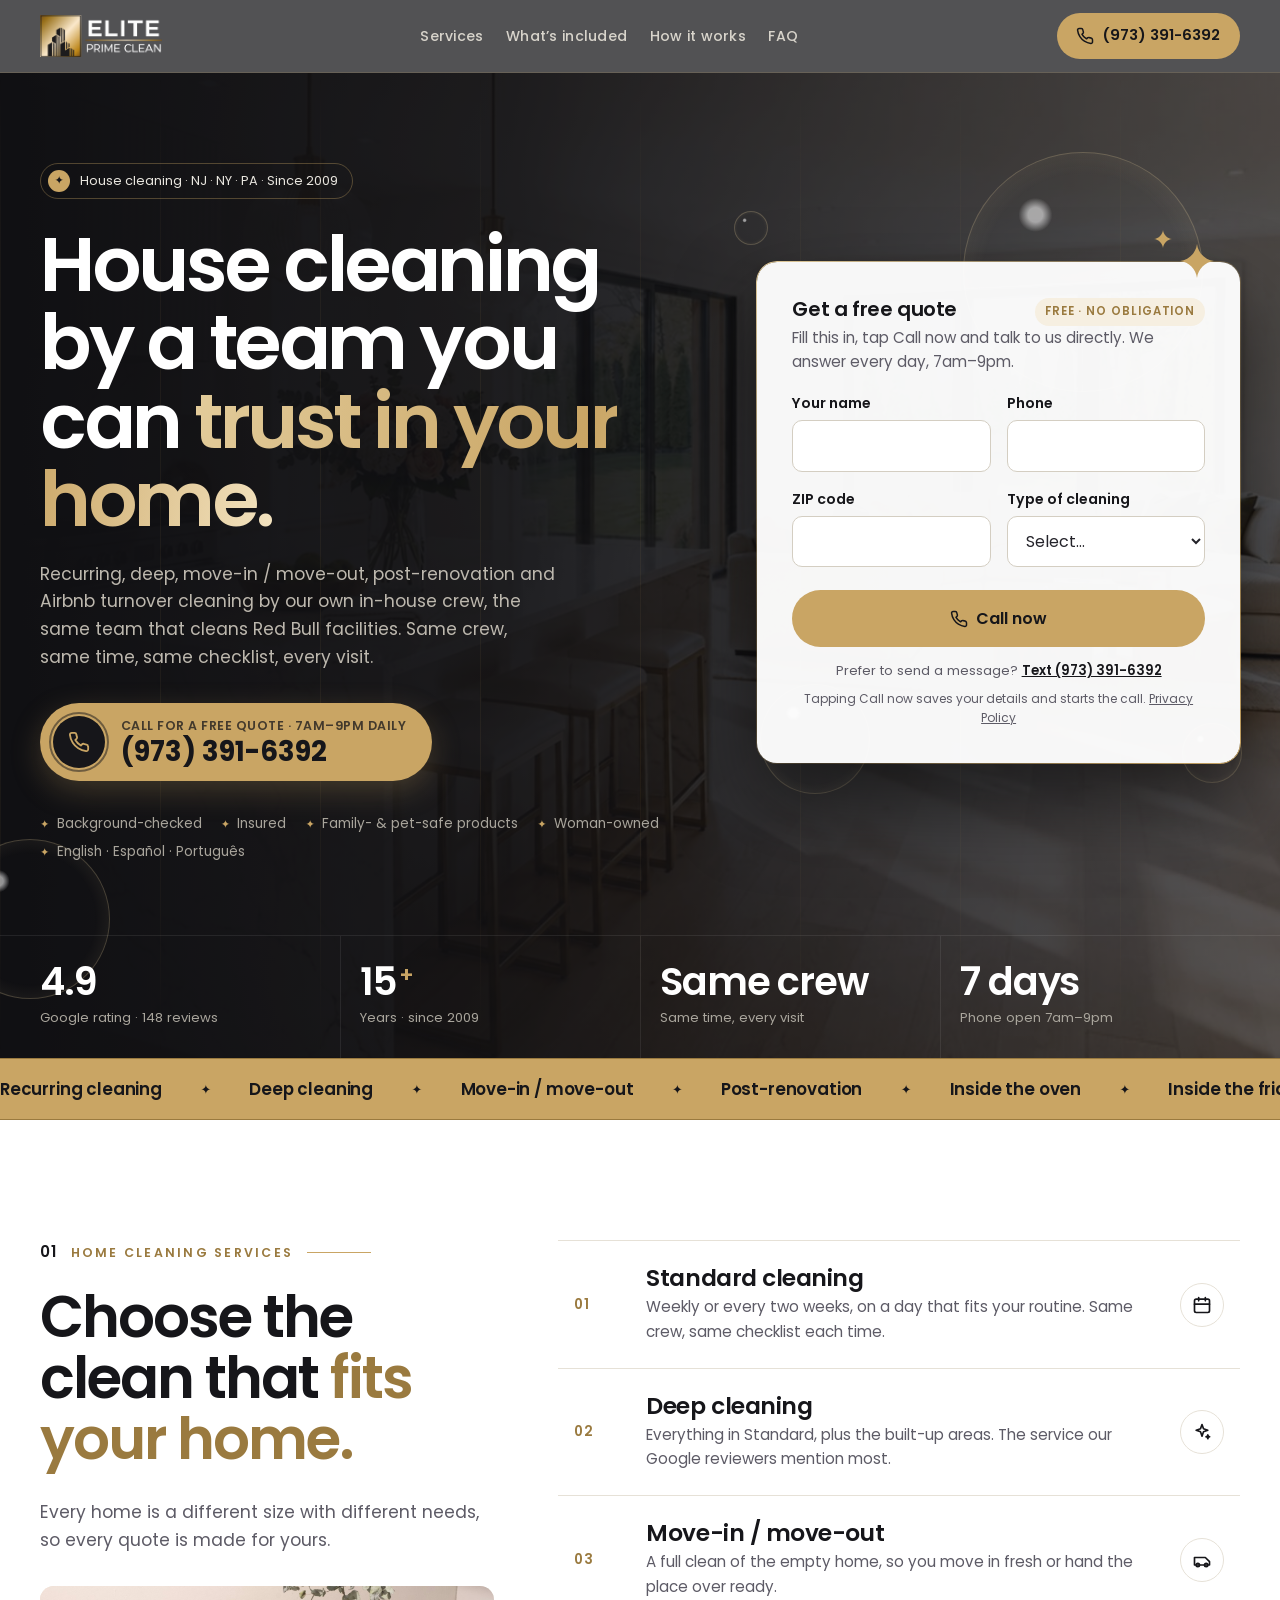
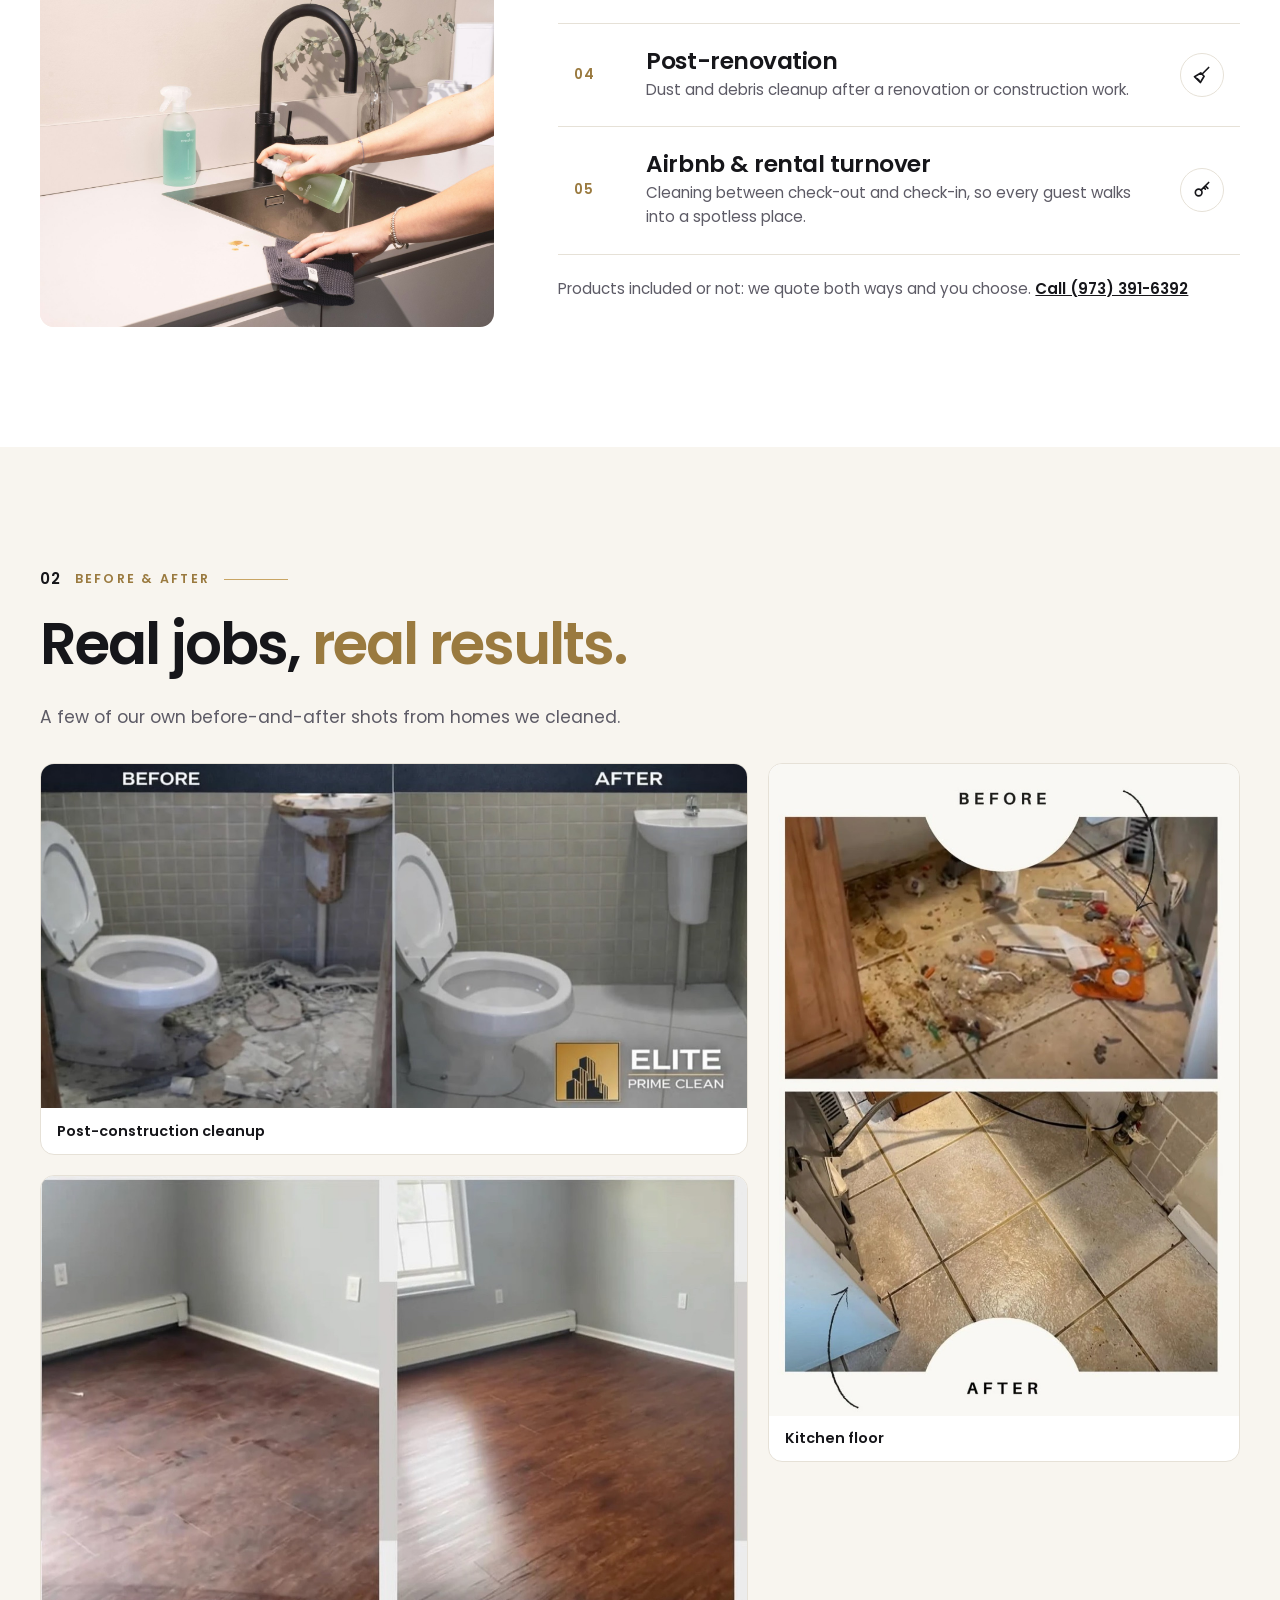
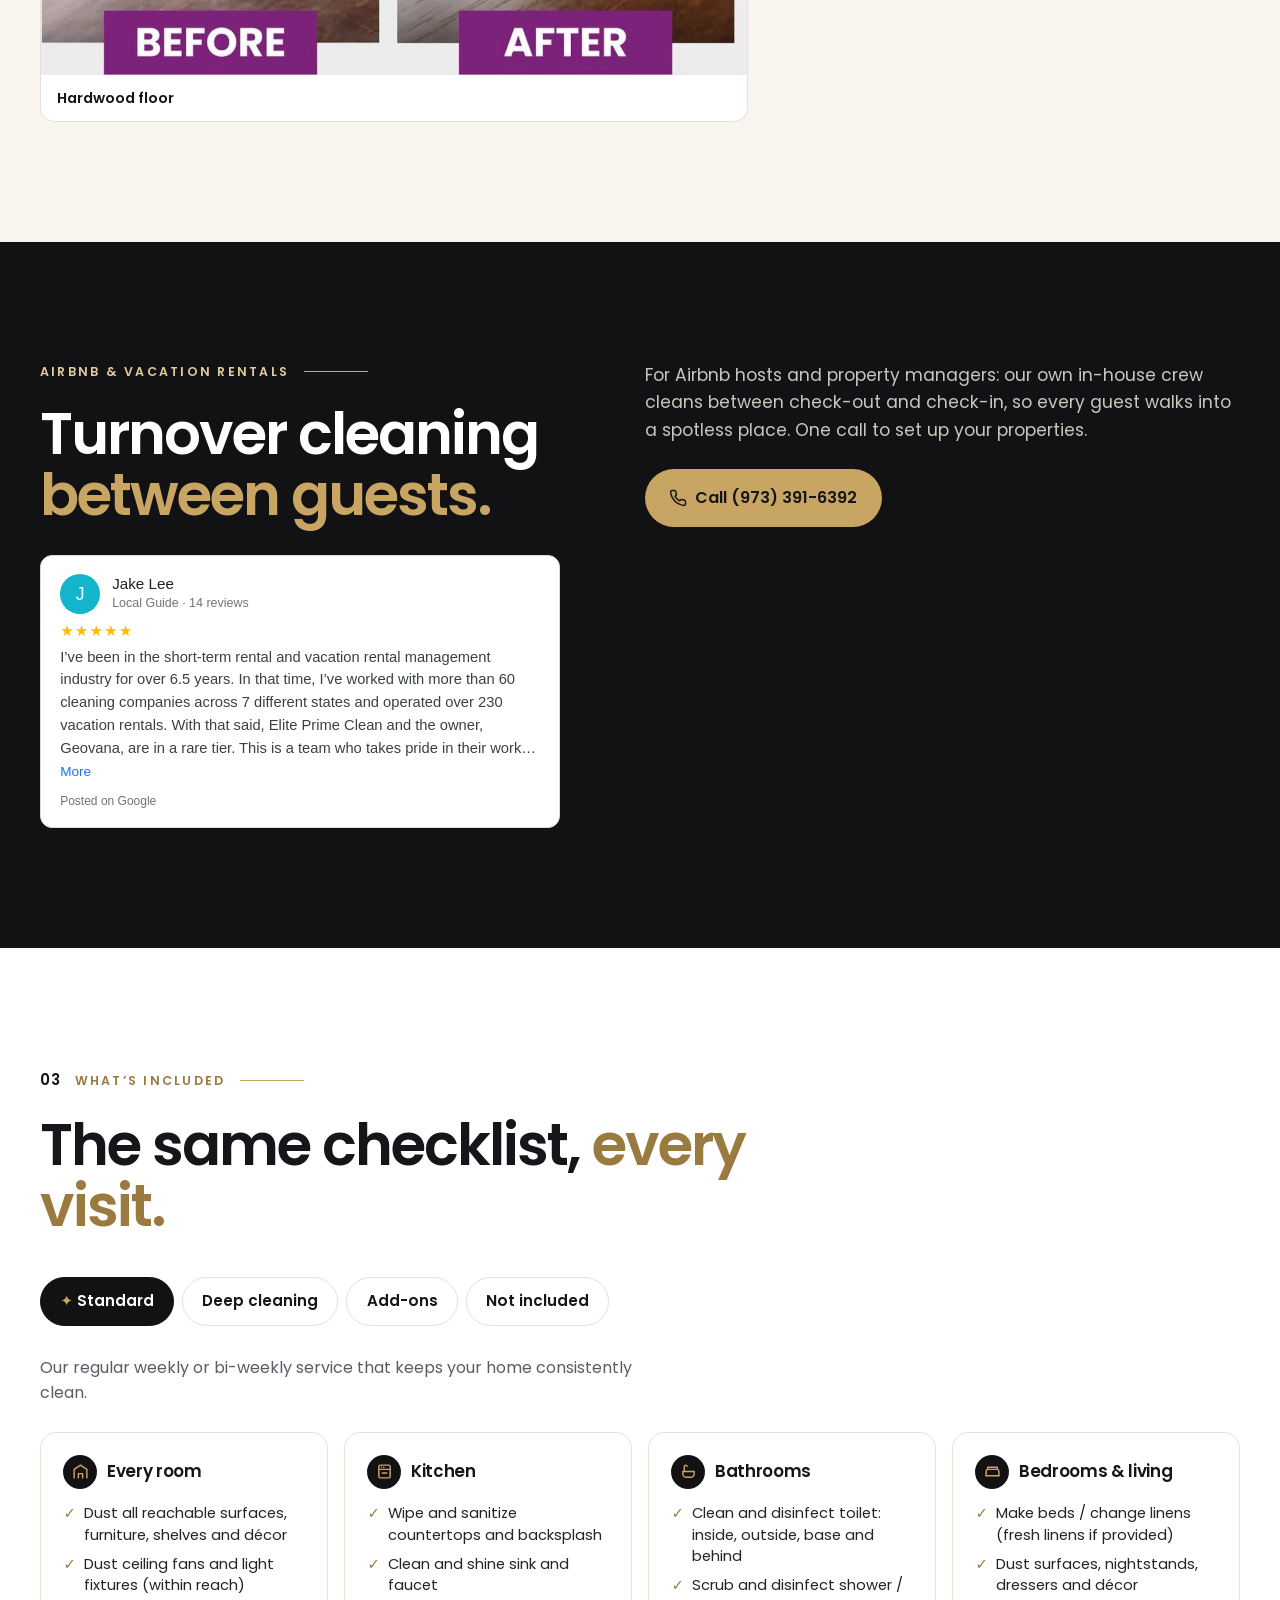
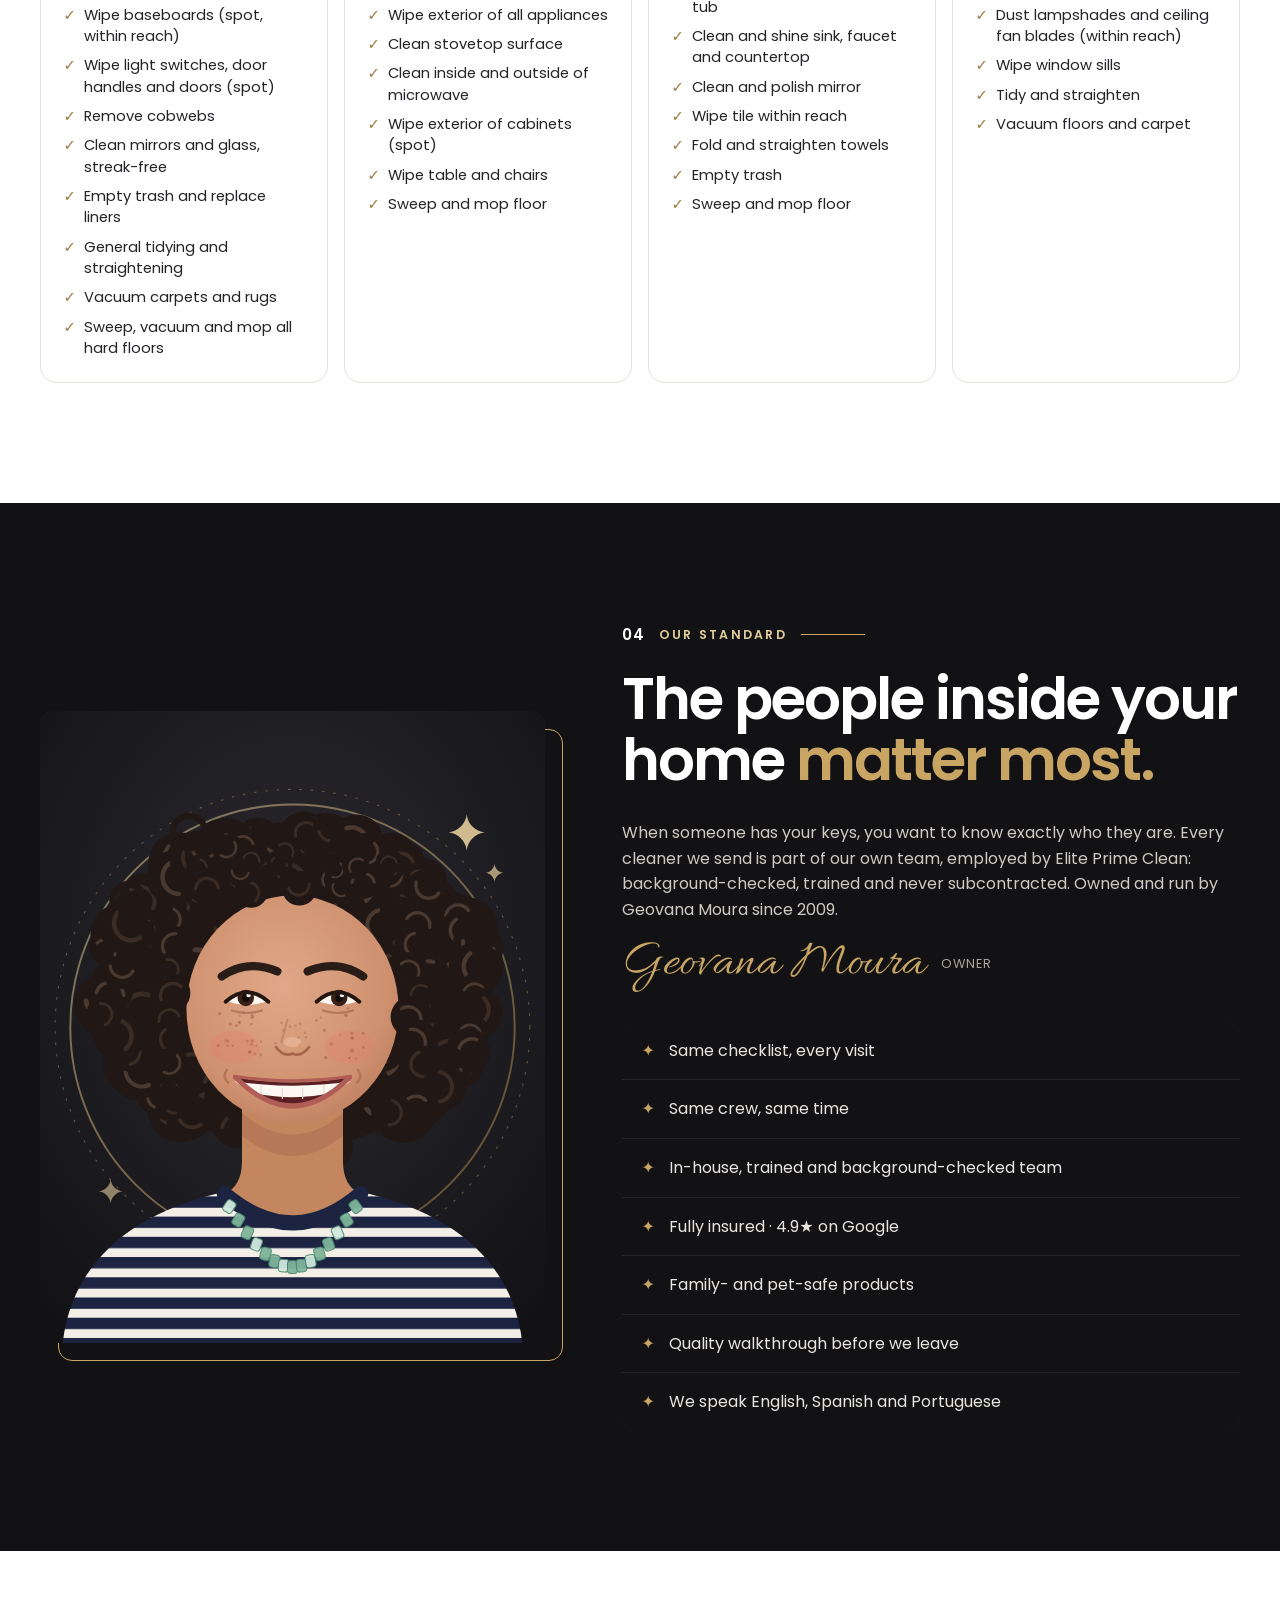
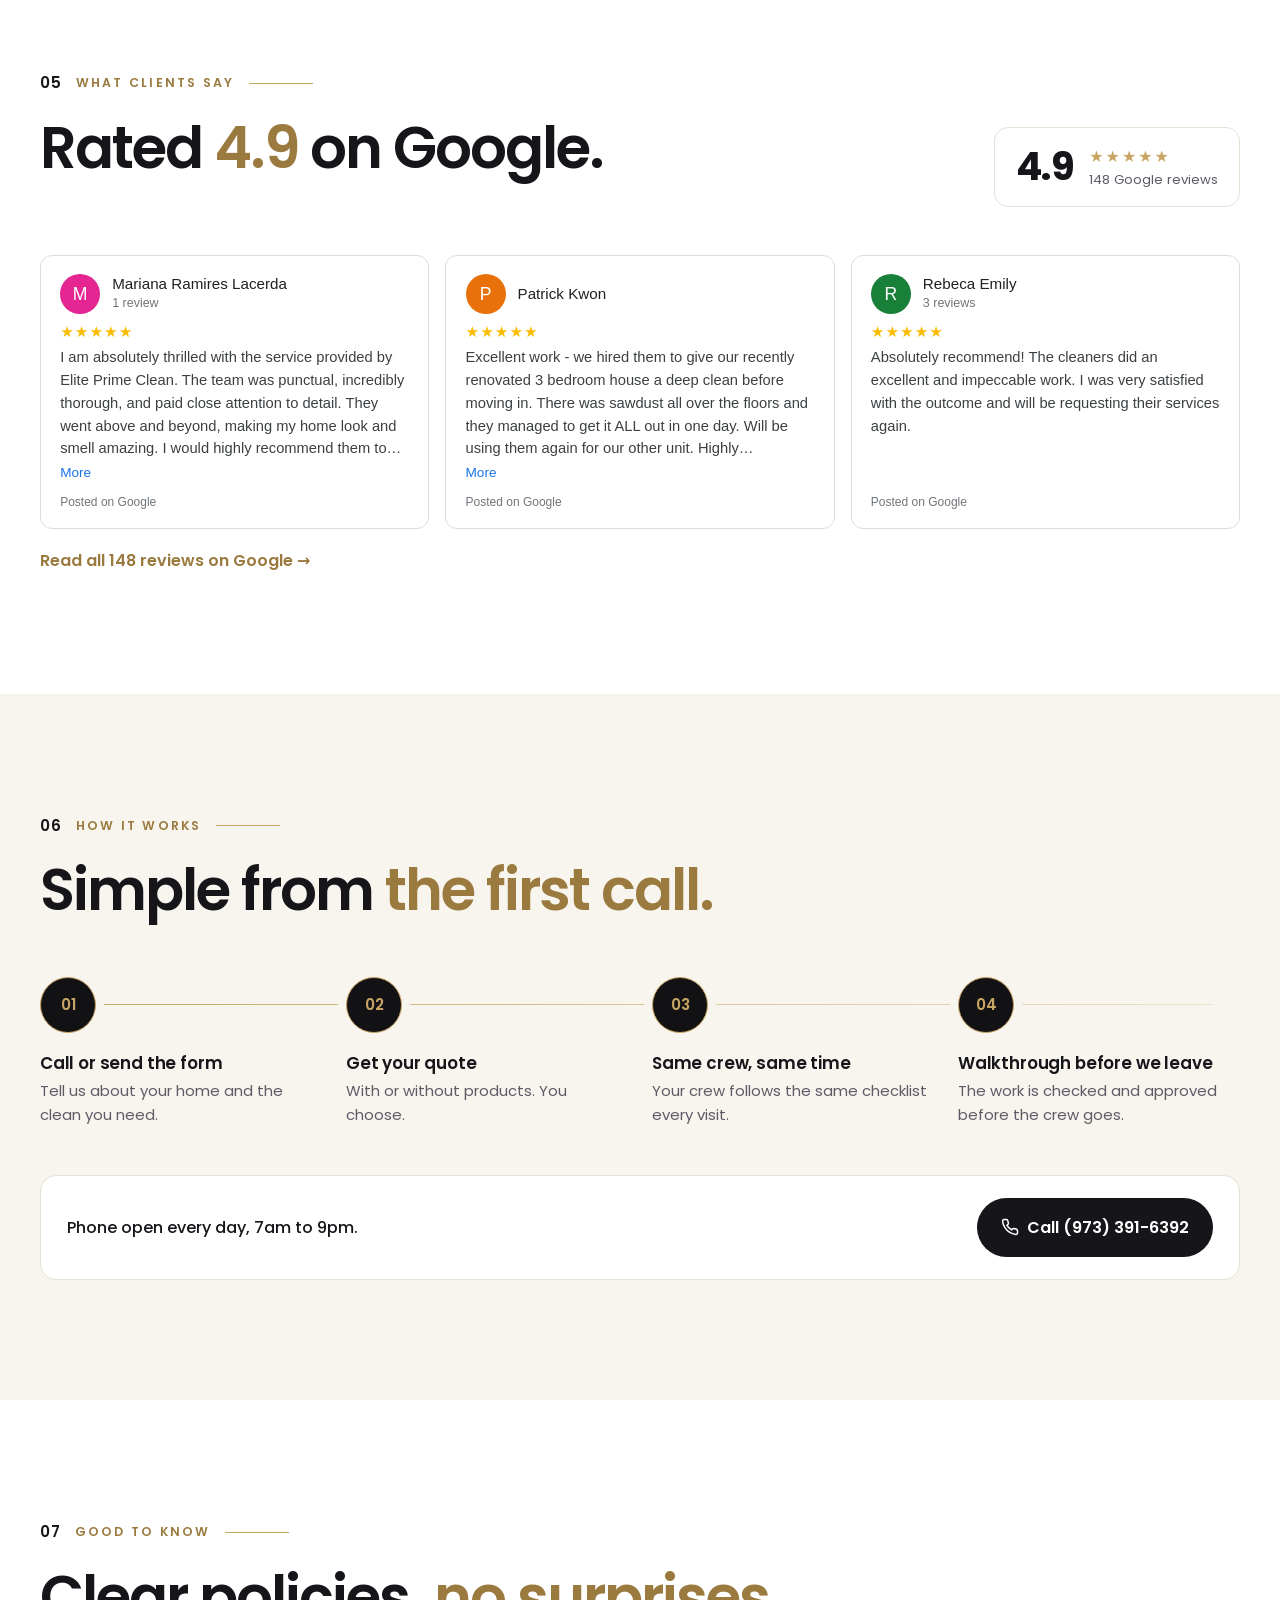
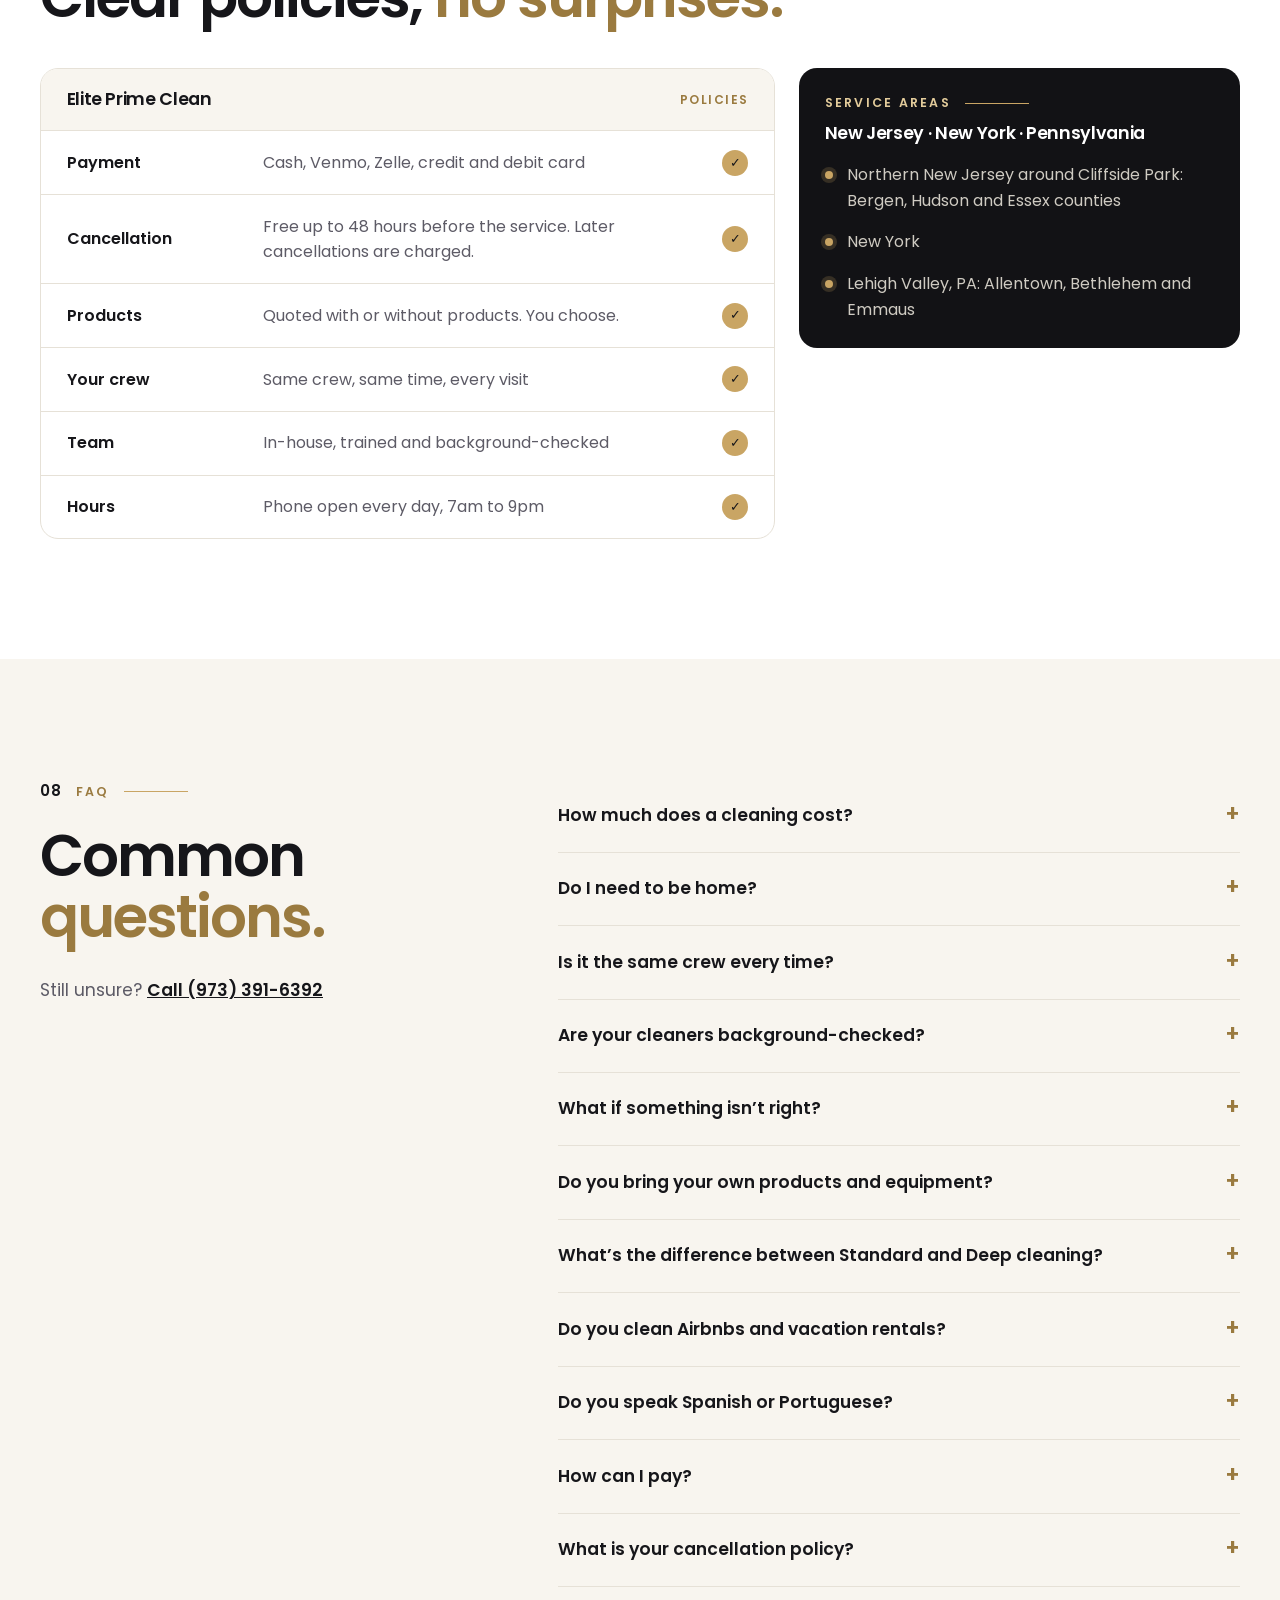
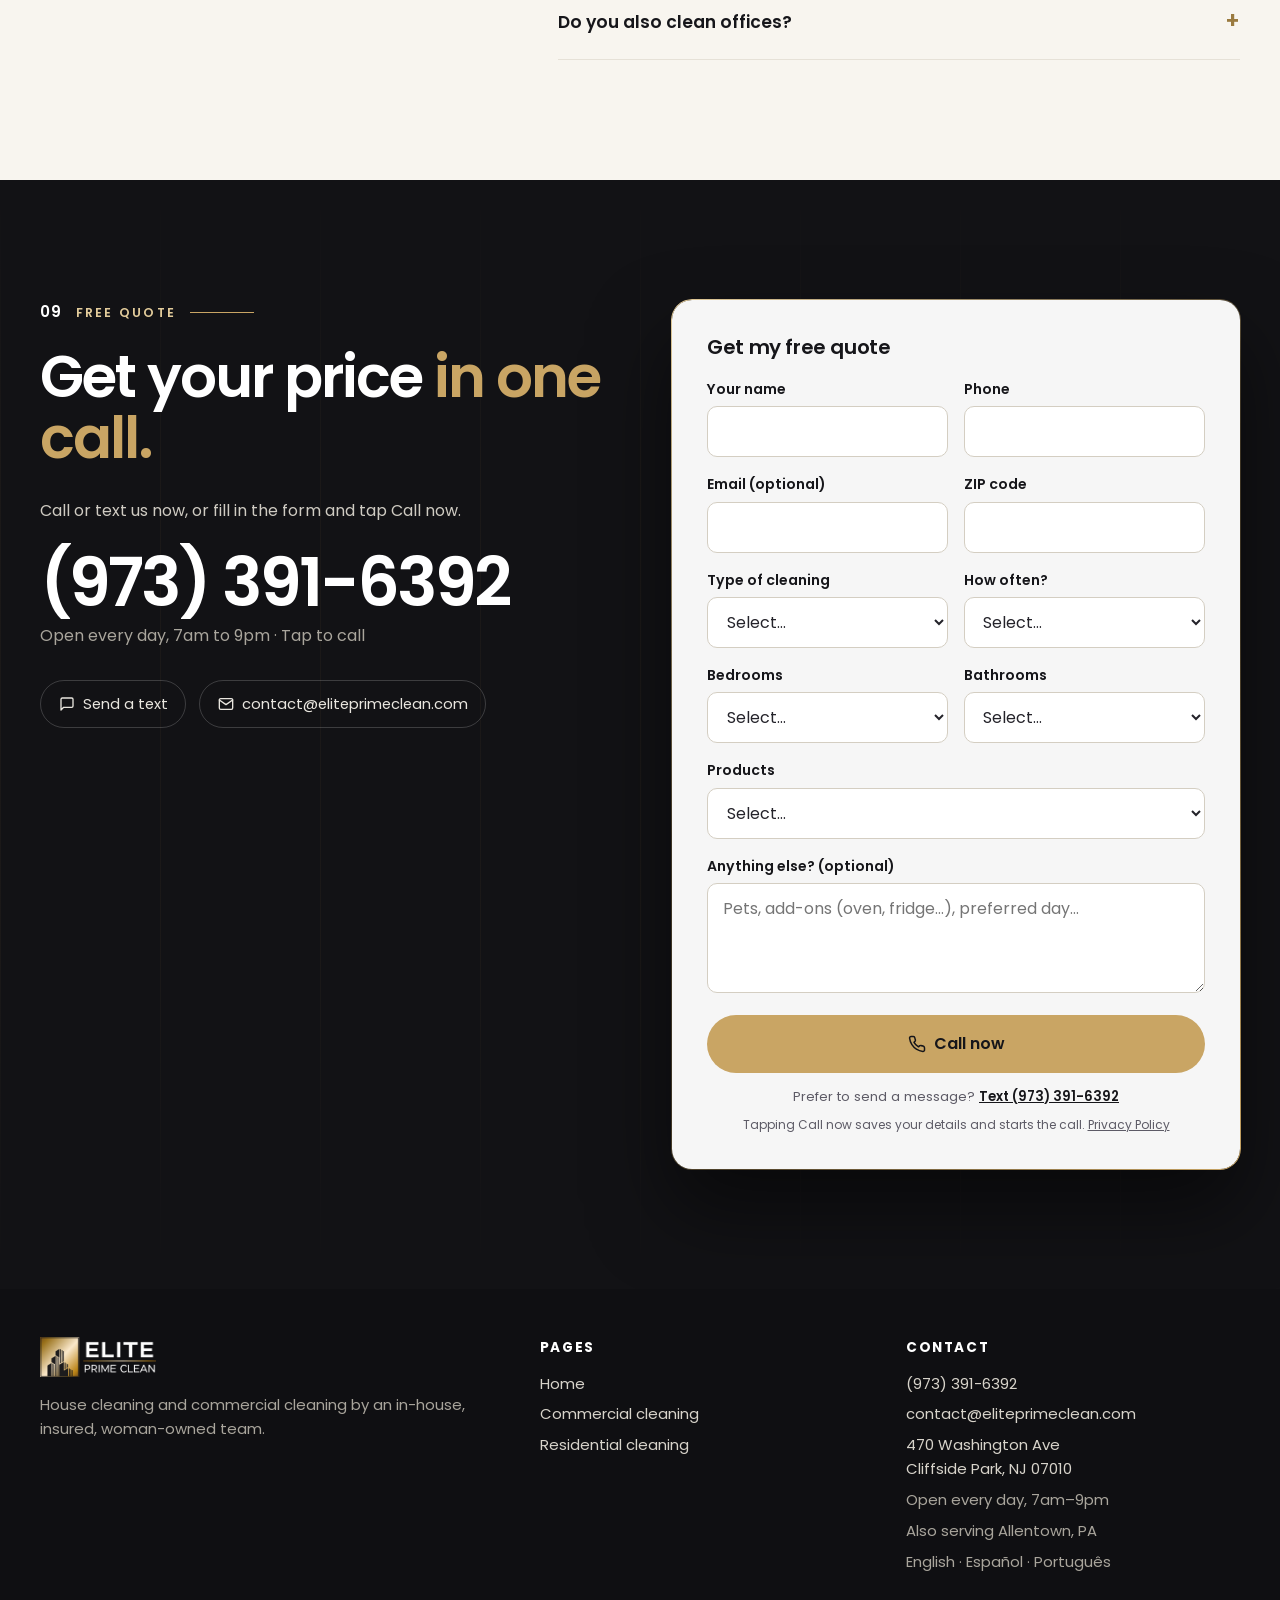
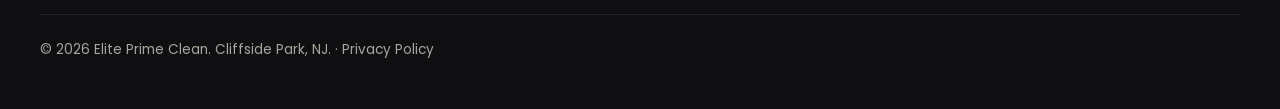
<file: residential-cleaning/index.html>
<!doctype html>
<html lang="en">
<head>
<meta charset="utf-8">
<title>Elite Prime Clean</title>
<meta name="robots" content="noindex">
<link rel="canonical" href="https://eliteprimeclean.com/residential.html">
<meta http-equiv="refresh" content="0; url=/residential.html">
<script>location.replace("/residential.html" + location.search + location.hash);</script>
</head>
<body><p>This page has moved. <a href="/residential.html">Continue to Elite Prime Clean</a>.</p></body>
</html>
</file>
<file: assets/css/styles.css>
/* Elite Prime Clean — shared styles */
:root {
  --ink: #16161a;
  --ink-2: #1d1c1d;
  --ink-soft: #2a292c;
  --text: #24232a;
  --muted: #5d5b66;
  --line: #e6e1d7;
  --paper: #ffffff;
  --cream: #f8f5ef;
  --gold: #c9a564;
  --gold-light: #e3cc9b;
  --gold-dark: #9a7a3f;
  --ok: #2f7d4f;
  --radius: 14px;
  --shadow: 0 10px 30px rgba(22, 22, 26, .08);
  --serif: "Poppins", system-ui, -apple-system, "Segoe UI", Roboto, sans-serif;
  --sans: "Poppins", system-ui, -apple-system, "Segoe UI", Roboto, sans-serif;
}

*, *::before, *::after { box-sizing: border-box; }
html { scroll-behavior: smooth; -webkit-text-size-adjust: 100%; }
body {
  margin: 0;
  font-family: var(--sans);
  font-size: 16px;
  line-height: 1.6;
  color: var(--text);
  background: var(--paper);
}
img { max-width: 100%; display: block; height: auto; }
a { color: inherit; }
h1, h2, h3 { font-family: var(--serif); line-height: 1.15; color: var(--ink); margin: 0 0 .5em; font-weight: 600; letter-spacing: -.02em; }
h1 { font-size: clamp(2rem, 4.6vw, 3.3rem); }
h2 { font-size: clamp(1.6rem, 3.3vw, 2.4rem); }
h3 { font-size: 1.25rem; }
p { margin: 0 0 1em; }

.container { width: min(1140px, 100% - 32px); margin-inline: auto; }
.skip { position: absolute; left: -9999px; }
.skip:focus { left: 16px; top: 16px; z-index: 100; background: #fff; padding: 8px 12px; }

.eyebrow {
  display: inline-block;
  font-size: .78rem; font-weight: 700; letter-spacing: .14em; text-transform: uppercase;
  color: var(--gold-dark); margin-bottom: .9rem;
}
.on-dark .eyebrow { color: var(--gold-light); }
.lead { font-size: 1.15rem; color: var(--muted); max-width: 640px; }
.on-dark { background: var(--ink); color: #e9e6df; }
.on-dark h1, .on-dark h2, .on-dark h3 { color: #fff; }
.on-dark .lead { color: #c9c5bc; }

/* Buttons */
.btn {
  display: inline-flex; align-items: center; justify-content: center; gap: .5rem;
  padding: .9rem 1.4rem; border-radius: 999px; font-weight: 600; font-size: 1rem;
  text-decoration: none; border: 2px solid transparent; cursor: pointer;
  transition: transform .15s ease, background .15s ease, color .15s ease;
  font-family: var(--sans);
}
.btn:hover { transform: translateY(-1px); }
.btn-gold { background: var(--gold); color: var(--ink); }
.btn-gold:hover { background: var(--gold-light); }
.btn-outline { border-color: currentColor; background: transparent; }
.btn-dark { background: var(--ink); color: #fff; }
.btn-dark:hover { background: var(--ink-soft); }
.btn-row { display: flex; flex-wrap: wrap; gap: .75rem; margin-top: 1.5rem; }

/* Header */
.site-header { background: var(--ink); position: sticky; top: 0; z-index: 50; border-bottom: 1px solid rgba(255,255,255,.06); }
.site-header .container { display: flex; align-items: center; justify-content: space-between; gap: 1rem; min-height: 72px; }
.brand img { height: 42px; width: auto; }
.nav { display: flex; align-items: center; gap: 1.4rem; }
.nav a { color: #d8d4cb; text-decoration: none; font-size: .95rem; font-weight: 500; }
.nav a:hover { color: #fff; }
.nav .switch { color: var(--gold-light); }
.header-cta { display: flex; align-items: center; gap: .8rem; }
.header-phone { color: #fff; text-decoration: none; font-weight: 600; white-space: nowrap; }
.header-cta .btn { padding: .6rem 1.1rem; font-size: .92rem; }
@media (max-width: 960px) {
  .nav { display: none; }
  .header-phone { display: none; }
}
@media (max-width: 420px) {
  .brand img { height: 34px; }
}

/* Hero */
.hero { padding: clamp(3rem, 8vw, 6rem) 0; position: relative; overflow: hidden; }
.hero-grid { display: grid; grid-template-columns: 1.15fr .85fr; gap: 3rem; align-items: center; }
.hero-proof { list-style: none; padding: 0; margin: 1.8rem 0 0; display: grid; gap: .55rem; }
.hero-proof li { padding-left: 1.6rem; position: relative; color: #d8d4cb; }
.hero-proof li::before { content: ""; position: absolute; left: 0; top: .55em; width: .7rem; height: .7rem; border-radius: 50%; background: var(--gold); }
.badges { display: flex; flex-wrap: wrap; gap: .5rem; margin-top: 1.8rem; }
.badge { border: 1px solid rgba(201,165,100,.5); color: var(--gold-light); border-radius: 999px; padding: .3rem .8rem; font-size: .82rem; font-weight: 600; }
.hero-card { background: var(--ink-soft); border: 1px solid rgba(255,255,255,.08); border-radius: var(--radius); padding: 1.8rem; }
.hero-card blockquote { margin: 0; font-family: var(--serif); font-size: 1.35rem; line-height: 1.4; color: #fff; }
.hero-card cite { display: block; margin-top: 1rem; font-style: normal; color: var(--gold-light); font-weight: 600; font-size: .95rem; }
.hero-photo { border-radius: var(--radius); overflow: hidden; box-shadow: 0 20px 50px rgba(0,0,0,.35); }
@media (max-width: 900px) { .hero-grid { grid-template-columns: 1fr; } }

/* Sections */
section { scroll-margin-top: 80px; }
.section { padding: clamp(3.5rem, 8vw, 5.5rem) 0; }
.section.alt { background: var(--cream); }
.section-head { max-width: 720px; margin-bottom: 2.5rem; }

.grid { display: grid; gap: 1.25rem; }
.grid-2 { grid-template-columns: repeat(2, 1fr); }
.grid-3 { grid-template-columns: repeat(3, 1fr); }
.grid-4 { grid-template-columns: repeat(4, 1fr); }
@media (max-width: 900px) { .grid-3, .grid-4 { grid-template-columns: repeat(2, 1fr); } }
@media (max-width: 620px) { .grid-2, .grid-3, .grid-4 { grid-template-columns: 1fr; } }

.card { background: var(--paper); border: 1px solid var(--line); border-radius: var(--radius); padding: 1.6rem; }
.card p:last-child { margin-bottom: 0; }
.card .icon { width: 44px; height: 44px; border-radius: 12px; background: var(--ink); color: var(--gold); display: grid; place-items: center; margin-bottom: 1rem; }
.card .icon svg { width: 22px; height: 22px; }
.card .meta { font-size: .88rem; color: var(--muted); }

/* Split */
.split { display: grid; grid-template-columns: 1fr 1fr; gap: 3rem; align-items: center; }
@media (max-width: 860px) { .split { grid-template-columns: 1fr; gap: 2rem; } }
.checklist { list-style: none; padding: 0; margin: 1.2rem 0 0; display: grid; gap: .7rem; }
.checklist li { padding-left: 2rem; position: relative; }
.checklist li::before {
  content: ""; position: absolute; left: 0; top: .2em; width: 1.25rem; height: 1.25rem; border-radius: 50%;
  background: var(--gold) url("data:image/svg+xml,%3Csvg xmlns='http://www.w3.org/2000/svg' viewBox='0 0 24 24' fill='none' stroke='%2316161a' stroke-width='3.5' stroke-linecap='round' stroke-linejoin='round'%3E%3Cpath d='M5 12l5 5 9-10'/%3E%3C/svg%3E") center/70% no-repeat;
}
.xlist li::before {
  background: #e9e4da url("data:image/svg+xml,%3Csvg xmlns='http://www.w3.org/2000/svg' viewBox='0 0 24 24' fill='none' stroke='%235d5b66' stroke-width='3.5' stroke-linecap='round'%3E%3Cpath d='M7 7l10 10M17 7L7 17'/%3E%3C/svg%3E") center/62% no-repeat;
}

/* Stats */
.stats { display: grid; grid-template-columns: repeat(3, 1fr); gap: 1.25rem; margin-top: 2rem; }
.stat { border-top: 2px solid var(--gold); padding-top: 1rem; }
.stat strong { display: block; font-family: var(--serif); font-size: 2.4rem; color: var(--ink); line-height: 1.1; }
.stat span { color: var(--muted); font-size: .95rem; }
@media (max-width: 620px) { .stats { grid-template-columns: 1fr; } }

/* Logos */
.logos { display: grid; grid-template-columns: repeat(4, 1fr); gap: 1rem; align-items: center; }
.logos figure { margin: 0; background: #fff; border: 1px solid var(--line); border-radius: var(--radius); padding: 1rem; aspect-ratio: 3 / 2; display: grid; place-items: center; }
.logos img { max-height: 100%; width: auto; object-fit: contain; }
@media (max-width: 720px) { .logos { grid-template-columns: repeat(2, 1fr); } }

/* Reviews */
.review { display: flex; flex-direction: column; }
.review .stars { color: var(--gold); letter-spacing: 2px; font-size: 1.05rem; margin-bottom: .6rem; }
.review p { flex: 1; }
.review footer { font-weight: 600; color: var(--ink); font-size: .95rem; }
.review footer span { display: block; font-weight: 400; color: var(--muted); font-size: .85rem; }

/* Steps */
.steps { list-style: none; padding: 0; margin: 0; counter-reset: step; display: grid; gap: 1rem; }
.steps li { counter-increment: step; display: grid; grid-template-columns: 56px 1fr; gap: 1rem; align-items: start; background: #fff; border: 1px solid var(--line); border-radius: var(--radius); padding: 1.25rem; }
.steps li::before { content: counter(step); width: 44px; height: 44px; border-radius: 50%; background: var(--ink); color: var(--gold); font-family: var(--serif); font-weight: 700; font-size: 1.2rem; display: grid; place-items: center; }
.steps h3 { margin-bottom: .2rem; font-size: 1.1rem; }
.steps p { margin: 0; color: var(--muted); }

/* Certificates */
.certs { display: grid; grid-template-columns: repeat(3, 1fr); gap: 1rem; }
.certs figure { margin: 0; background: #fff; border: 1px solid var(--line); border-radius: var(--radius); padding: .6rem; }
.certs figcaption { font-size: .85rem; color: var(--muted); padding: .6rem .3rem .2rem; }
@media (max-width: 720px) { .certs { grid-template-columns: 1fr; } }

/* Areas */
.area h3 { display: flex; align-items: center; gap: .5rem; }
.area h3::before { content: ""; width: 10px; height: 10px; border-radius: 50%; background: var(--gold); }

/* FAQ */
.faq details { border-bottom: 1px solid var(--line); padding: 1.1rem 0; }
.faq summary { cursor: pointer; font-weight: 600; color: var(--ink); list-style: none; display: flex; justify-content: space-between; gap: 1rem; }
.faq summary::-webkit-details-marker { display: none; }
.faq summary::after { content: "+"; color: var(--gold-dark); font-size: 1.4rem; line-height: 1; }
.faq details[open] summary::after { content: "–"; }
.faq details p { margin: .8rem 0 0; color: var(--muted); }

/* Contact / form */
.contact-grid { display: grid; grid-template-columns: .9fr 1.1fr; gap: 3rem; align-items: start; }
@media (max-width: 900px) { .contact-grid { grid-template-columns: 1fr; } }
.contact-list { list-style: none; padding: 0; margin: 1.5rem 0 0; display: grid; gap: .8rem; }
.contact-list a { text-decoration: none; font-weight: 600; color: #fff; }
.contact-list span { display: block; font-size: .8rem; letter-spacing: .1em; text-transform: uppercase; color: var(--gold-light); }
.form { background: #fff; color: var(--text); border-radius: var(--radius); padding: clamp(1.4rem, 4vw, 2.2rem); box-shadow: var(--shadow); }
.form h3 { margin-bottom: 1.2rem; }
.form-row { display: grid; grid-template-columns: 1fr 1fr; gap: 1rem; }
@media (max-width: 560px) { .form-row { grid-template-columns: 1fr; } }
.field { display: flex; flex-direction: column; gap: .35rem; margin-bottom: 1rem; }
.field label { font-size: .88rem; font-weight: 600; color: var(--ink); }
.field input, .field select, .field textarea {
  font: inherit; font-size: 1rem; padding: .75rem .9rem; border: 1px solid #d4cec2; border-radius: 10px; background: #fff; color: var(--text); width: 100%;
}
.field textarea { min-height: 110px; resize: vertical; }
.field input:focus, .field select:focus, .field textarea:focus { outline: 2px solid var(--gold); outline-offset: 1px; border-color: var(--gold); }
.form .btn { width: 100%; margin-top: .4rem; }
.form-note { font-size: .82rem; color: var(--muted); margin: .8rem 0 0; text-align: center; }
.form-status { display: none; margin-top: 1rem; padding: .9rem 1rem; border-radius: 10px; background: #eef6f0; color: var(--ok); font-weight: 600; }
.form-status.show { display: block; }

/* Footer */
.site-footer { background: #0f0f12; color: #a9a59c; padding: 3rem 0 6rem; font-size: .93rem; }
.footer-grid { display: grid; grid-template-columns: 1.4fr 1fr 1fr; gap: 2rem; }
.site-footer img { height: 40px; width: auto; margin-bottom: 1rem; }
.site-footer h4 { color: #fff; font-size: .85rem; letter-spacing: .12em; text-transform: uppercase; margin: 0 0 .8rem; }
.site-footer ul { list-style: none; padding: 0; margin: 0; display: grid; gap: .45rem; }
.site-footer a { color: #d8d4cb; text-decoration: none; }
.site-footer a:hover { color: var(--gold-light); }
.footer-bottom { border-top: 1px solid rgba(255,255,255,.08); margin-top: 2.5rem; padding-top: 1.5rem; font-size: .85rem; }
@media (max-width: 760px) { .footer-grid { grid-template-columns: 1fr; } .site-footer { padding-bottom: 7rem; } }
@media (min-width: 761px) { .site-footer { padding-bottom: 3rem; } }

/* Mobile sticky bar */
.mobile-bar { display: none; }
@media (max-width: 760px) {
  .mobile-bar {
    display: grid; grid-template-columns: 1fr 1fr; gap: .6rem;
    position: fixed; left: 0; right: 0; bottom: 0; z-index: 60;
    padding: .7rem 16px calc(.7rem + env(safe-area-inset-bottom));
    background: rgba(22,22,26,.96); border-top: 1px solid rgba(255,255,255,.08);
  }
  .mobile-bar .btn { padding: .75rem .5rem; font-size: .95rem; }
  .mobile-bar .btn-outline { color: #fff; }
}

/* ------- Chooser (home) ------- */
.chooser-page { background: var(--ink); color: #e9e6df; min-height: 100vh; display: flex; flex-direction: column; }
.chooser-top { display: flex; align-items: center; justify-content: space-between; gap: 1rem; padding: 1.4rem 0; }
.chooser-top img { height: 48px; width: auto; }
.chooser-top a.phone { color: #fff; text-decoration: none; font-weight: 600; }
.chooser-intro { text-align: center; padding: clamp(1.5rem, 5vw, 3rem) 0 2rem; }
.chooser-intro h1 { color: #fff; margin-bottom: .4em; }
.chooser-intro p { color: #c9c5bc; font-size: 1.15rem; max-width: 560px; margin-inline: auto; }
.choices { display: grid; grid-template-columns: 1.15fr .85fr; gap: 1.25rem; padding-bottom: 3rem; flex: 1; }
@media (max-width: 860px) { .choices { grid-template-columns: 1fr; } }
.choice {
  position: relative; display: flex; flex-direction: column; justify-content: flex-end;
  min-height: 420px; border-radius: 20px; overflow: hidden; text-decoration: none; color: #fff;
  padding: clamp(1.5rem, 4vw, 2.5rem); isolation: isolate;
  border: 1px solid rgba(255,255,255,.08);
  transition: transform .2s ease, border-color .2s ease;
}
.choice:hover, .choice:focus-visible { transform: translateY(-3px); border-color: var(--gold); }
.choice::before { content: ""; position: absolute; inset: 0; z-index: -1; }
.choice-commercial::before {
  background:
    linear-gradient(180deg, rgba(22,22,26,.25) 0%, rgba(22,22,26,.94) 68%),
    url("../img/choose-commercial.jpg") center / cover no-repeat,
    radial-gradient(120% 90% at 100% 0%, rgba(201,165,100,.35), transparent 55%),
    linear-gradient(160deg, #2b2a2f 0%, #16161a 70%);
}
.choice-residential::before {
  background:
    linear-gradient(180deg, rgba(22,22,26,.15) 0%, rgba(22,22,26,.92) 70%),
    url("../img/choose-residential.jpg") center / cover no-repeat,
    url("../img/team.webp") center 30% / cover no-repeat;
}
.choice .tag { align-self: flex-start; background: var(--gold); color: var(--ink); font-weight: 700; font-size: .78rem; letter-spacing: .1em; text-transform: uppercase; padding: .35rem .8rem; border-radius: 999px; margin-bottom: auto; }
.choice .tag.light { background: rgba(255,255,255,.14); color: #fff; }
.choice h2 { color: #fff; font-size: clamp(2rem, 4vw, 3rem); margin: 1.5rem 0 .4rem; }
.choice p { color: #d8d4cb; max-width: 460px; }
.choice ul { list-style: none; padding: 0; margin: 0 0 1.5rem; display: flex; flex-wrap: wrap; gap: .45rem; }
.choice ul li { font-size: .85rem; border: 1px solid rgba(255,255,255,.2); border-radius: 999px; padding: .25rem .7rem; color: #e9e6df; }
.choice .go { display: inline-flex; align-items: center; gap: .5rem; font-weight: 700; color: var(--gold-light); }
.choice .go svg { width: 20px; height: 20px; transition: transform .2s ease; }
.choice:hover .go svg { transform: translateX(4px); }
.chooser-trust { display: flex; flex-wrap: wrap; justify-content: center; gap: .5rem 1.5rem; padding: 0 0 2.5rem; color: #a9a59c; font-size: .9rem; }
.chooser-trust span::before { content: "✦ "; color: var(--gold); }

/* Form success state */
.form-done { text-align: center; padding: 1rem 0; }
.form-done .done-icon { width: 64px; height: 64px; margin: 0 auto 1rem; border-radius: 50%; background: var(--gold); color: var(--ink); display: grid; place-items: center; font-size: 2rem; font-weight: 700; }
.form-done p { color: var(--muted); }
.done-actions { display: grid; gap: .7rem; margin-top: 1.4rem; }
.done-actions .btn { width: 100%; margin: 0; }

/* ===== Cleaning motifs: sparkles, foam bubbles, squeegee wipe, button shine ===== */
h1 .accent { background: linear-gradient(100deg, var(--gold-light), var(--gold) 60%, #f4e4c1); -webkit-background-clip: text; background-clip: text; color: transparent; }
.eyebrow::before { content: "✦"; margin-right: .5em; color: var(--gold); }

.hero { isolation: isolate; padding-bottom: clamp(5rem, 10vw, 7.5rem); }
.hero > .container { position: relative; z-index: 2; }
/* squeegee-style curved wipe into the next section */
.hero::after {
  content: ""; position: absolute; left: 0; right: 0; bottom: -1px; height: clamp(40px, 6vw, 80px); z-index: 1;
  background: url("data:image/svg+xml,%3Csvg xmlns='http://www.w3.org/2000/svg' viewBox='0 0 1440 80' preserveAspectRatio='none'%3E%3Cpath d='M0 80V40C240 6 480 -4 720 20s480 52 720 10v50z' fill='%23ffffff'/%3E%3Cpath d='M0 40C240 6 480 -4 720 20s480 52 720 10' fill='none' stroke='%23c9a564' stroke-opacity='.55' stroke-width='1.5'/%3E%3C/svg%3E") center bottom / 100% 100% no-repeat;
}

.bubbles { position: absolute; inset: 0; z-index: 0; pointer-events: none; overflow: hidden; }
.bubbles span {
  position: absolute; border-radius: 50%;
  background:
    radial-gradient(circle at 30% 26%, rgba(255,255,255,.55) 0 3%, rgba(255,255,255,0) 7%),
    radial-gradient(circle at 50% 50%, rgba(255,255,255,0) 58%, rgba(227,204,155,.10) 86%, rgba(227,204,155,.22) 100%);
  border: 1px solid rgba(227,204,155,.22);
  animation: float 14s ease-in-out infinite;
}
.bubbles span:nth-child(1) { width: 240px; height: 240px; right: 6%; top: 8%; }
.bubbles span:nth-child(2) { width: 110px; height: 110px; right: 32%; top: 62%; animation-delay: -4s; animation-duration: 17s; }
.bubbles span:nth-child(3) { width: 60px; height: 60px; right: 3%; top: 66%; animation-delay: -8s; }
.bubbles span:nth-child(4) { width: 34px; height: 34px; right: 40%; top: 14%; animation-delay: -2s; animation-duration: 11s; }
.bubbles span:nth-child(5) { width: 160px; height: 160px; left: -50px; bottom: 6%; animation-delay: -6s; animation-duration: 19s; }
@media (max-width: 700px) { .bubbles span:nth-child(1) { width: 140px; height: 140px; top: 4%; right: -40px; } .bubbles span:nth-child(5) { width: 100px; height: 100px; } }
@keyframes float { 0%, 100% { transform: translateY(0); } 50% { transform: translateY(-14px); } }

.sparkle { position: absolute; color: var(--gold); pointer-events: none; z-index: 1; }
.sparkle svg { width: 100%; height: 100%; display: block; }
.sparkle { animation: twinkle 3.6s ease-in-out infinite; }
.sparkle.s2 { animation-delay: -1.2s; }
.sparkle.s3 { animation-delay: -2.4s; }
@keyframes twinkle { 0%, 100% { opacity: .35; transform: scale(.85) rotate(0deg); } 50% { opacity: 1; transform: scale(1) rotate(12deg); } }

.hero-card { position: relative; }
.hero-card .sparkle.s1 { width: 34px; height: 34px; top: -18px; right: 22px; }
.hero-card .sparkle.s2 { width: 18px; height: 18px; top: -30px; right: 64px; }
.hero-photo { position: relative; overflow: visible; }
.hero-photo img { border-radius: var(--radius); }
.hero-photo .sparkle.s1 { width: 40px; height: 40px; top: -20px; left: -16px; }
.hero-photo .sparkle.s2 { width: 20px; height: 20px; top: 18px; left: -34px; }
.hero-photo .sparkle.s3 { width: 26px; height: 26px; bottom: -14px; right: 26px; }

/* shine sweep on gold buttons, like a freshly polished surface */
.btn-gold { position: relative; overflow: hidden; }
.btn-gold::after {
  content: ""; position: absolute; top: 0; bottom: 0; width: 40%; left: -60%;
  background: linear-gradient(100deg, transparent, rgba(255,255,255,.55), transparent);
  transform: skewX(-20deg); transition: left .6s ease;
}
.btn-gold:hover::after { left: 130%; }

/* cards: gentle lift + gold top line on hover */
.card { transition: transform .2s ease, box-shadow .2s ease, border-color .2s ease; }
.grid > article.card:hover { transform: translateY(-3px); box-shadow: var(--shadow); border-color: #dccfb4; }

/* chooser page */
.chooser-page { position: relative; overflow-x: hidden; }
.chooser-page .bubbles { position: fixed; }
.chooser-page > .container { position: relative; z-index: 2; }
.chooser-intro { position: relative; }
.chooser-intro .sparkle.s1 { width: 30px; height: 30px; top: 14%; left: calc(50% - 300px); }
.chooser-intro .sparkle.s2 { width: 18px; height: 18px; top: 4%; left: calc(50% + 280px); }
@media (max-width: 700px) { .chooser-intro .sparkle { display: none; } }

@media (prefers-reduced-motion: reduce) {
  .bubbles span, .sparkle { animation: none; }
  .btn-gold::after { display: none; }
}

/* ===== Image slots: show a labelled frame until the image file exists ===== */
.img-slot {
  position: relative; border-radius: var(--radius); overflow: hidden; aspect-ratio: 4 / 3;
  background:
    radial-gradient(circle at 30% 26%, rgba(201,165,100,.18) 0 2%, transparent 3%),
    linear-gradient(135deg, #efe8da, #f8f5ef);
  border: 1.5px dashed var(--gold);
  display: grid; place-items: center; text-align: center;
}
.img-slot::after {
  content: "🖼  " attr(data-label);
  white-space: pre-line; font-size: .85rem; line-height: 1.5; color: var(--gold-dark); font-weight: 600; padding: 1rem;
}
.on-dark .img-slot { background: linear-gradient(135deg, #2a292c, #1f1e22); border-color: rgba(201,165,100,.6); }
.on-dark .img-slot::after { color: var(--gold-light); }
.img-slot img { position: absolute; inset: 0; width: 100%; height: 100%; object-fit: cover; z-index: 1; }
.img-slot:has(img)::after { content: none; }
.img-slot:has(img) { border: 0; }
.ratio-45 { aspect-ratio: 4 / 5; }
.ratio-wide { aspect-ratio: 21 / 9; }
@media (max-width: 620px) { .ratio-wide { aspect-ratio: 16 / 10; } }

/* hero with photo + overlapping quote card */
.hero-media { position: relative; }
.hero-media .hero-card { position: absolute; left: -48px; bottom: -32px; max-width: 360px; z-index: 3; box-shadow: 0 20px 50px rgba(0,0,0,.4); }
@media (max-width: 900px) { .hero-media .hero-card { position: relative; left: 0; bottom: 0; max-width: none; margin-top: -60px; margin-inline: 16px; } }
.wide-photo { margin-top: 3rem; }
.hero-media .img-slot::after { align-self: start; margin-top: 28%; }

/* ===== Call-first layout ===== */
.hero-bg { position: absolute; inset: 0; z-index: 0; background-size: cover; background-position: center; opacity: .28; }
.hero-bg::after { content: ""; position: absolute; inset: 0; background: linear-gradient(90deg, var(--ink) 30%, rgba(22,22,26,.55)); }
.hero-grid { grid-template-columns: 1.05fr .95fr; align-items: center; }
@media (max-width: 900px) { .hero-grid { grid-template-columns: 1fr; } }

.call-cta {
  display: inline-flex; align-items: center; gap: 1rem; margin-top: 1.6rem; padding: .8rem 1.6rem .8rem .8rem;
  border-radius: 999px; background: var(--gold); color: var(--ink); text-decoration: none;
  box-shadow: 0 10px 30px rgba(201,165,100,.25); transition: transform .15s ease, background .15s ease;
  position: relative; overflow: hidden;
}
.call-cta:hover { transform: translateY(-2px); background: var(--gold-light); }
.call-cta .call-icon { width: 52px; height: 52px; border-radius: 50%; background: var(--ink); color: var(--gold); display: grid; place-items: center; flex: none; position: relative; }
.call-cta .call-icon::after { content: ""; position: absolute; inset: -4px; border-radius: 50%; border: 2px solid var(--ink); opacity: .5; animation: ring 2s ease-out infinite; }
@keyframes ring { 0% { transform: scale(.9); opacity: .6; } 100% { transform: scale(1.35); opacity: 0; } }
.call-cta svg { width: 22px; height: 22px; }
.call-cta small { display: block; font-size: .78rem; font-weight: 600; letter-spacing: .04em; text-transform: uppercase; opacity: .75; }
.call-cta strong { display: block; font-size: clamp(1.35rem, 2.6vw, 1.7rem); line-height: 1.15; font-weight: 700; }

.hero-form-wrap { position: relative; }
.hero-form-wrap .sparkle.s1 { width: 34px; height: 34px; top: -18px; right: 26px; }
.hero-form-wrap .sparkle.s2 { width: 18px; height: 18px; top: -32px; right: 68px; }
.hero-form { box-shadow: 0 24px 60px rgba(0,0,0,.45); }
.hero-form h3 { margin-bottom: .2rem; }
.form-sub { color: var(--muted); font-size: .95rem; margin-bottom: 1.1rem; }
.form-note a { color: var(--ink); font-weight: 600; }

.btn-call svg { width: 18px; height: 18px; }
.show-sm { display: none; }
@media (max-width: 520px) { .hide-sm { display: none; } .show-sm { display: inline; } }
.chooser-top .btn-call { padding: .65rem 1.2rem; }
.inline-call { color: var(--gold-light); font-weight: 600; text-decoration: none; white-space: nowrap; }

.pullquote { margin: 1.5rem 0; padding: 1rem 0 1rem 1.3rem; border-left: 3px solid var(--gold); font-size: 1.2rem; line-height: 1.45; color: var(--ink); font-weight: 500; }
.pullquote cite { display: block; margin-top: .5rem; font-style: normal; font-size: .9rem; color: var(--gold-dark); font-weight: 600; }

.mobile-bar { grid-template-columns: 1.6fr 1fr !important; }
.mobile-bar svg { width: 18px; height: 18px; }
@media (prefers-reduced-motion: reduce) { .call-cta .call-icon::after { animation: none; } }
.on-dark .form h3, .form h3 { color: var(--ink); }
@media (max-width: 560px) { .hero-form .form-row { grid-template-columns: 1fr 1fr; gap: .7rem; } }
@media (max-width: 360px) { .hero-form .form-row { grid-template-columns: 1fr; } }

/* ===== Home: indexable content below the chooser ===== */
.home-more { position: relative; z-index: 2; background: var(--paper); color: var(--text); }
.home-more .container.narrow { max-width: 820px; }
.home-more .fact strong { display: block; color: var(--ink); font-size: 1.1rem; margin-bottom: .35rem; }
.home-more .fact strong::before { content: "✦ "; color: var(--gold); }
.home-more .fact p { margin: 0; color: var(--muted); }
.svc-card { display: flex; flex-direction: column; }
.svc-card p { color: var(--muted); }
.svc-card ul { list-style: none; padding: 0; margin: .4rem 0 1.4rem; display: grid; gap: .5rem; flex: 1; align-content: start; }
.svc-card li { padding-left: 1.5rem; position: relative; color: var(--text); }
.svc-card li::before { content: "✓"; position: absolute; left: 0; color: var(--gold-dark); font-weight: 700; }
.svc-card .more { font-weight: 600; color: var(--gold-dark); text-decoration: none; }
.svc-card .more:hover { text-decoration: underline; }
.home-more .faq a { color: var(--ink); font-weight: 600; }
.home-cta { text-align: center; }
.home-cta .lead { margin: 0 auto 1.6rem; }
.home-cta .btn-call svg { width: 20px; height: 20px; }
.btn-lg { padding: 1.05rem 1.9rem; font-size: 1.1rem; }
.cta-alt { margin: 1rem 0 0; color: #c9c5bc; font-size: .95rem; }
.cta-alt a { color: var(--gold-light); font-weight: 600; white-space: nowrap; }
.chooser-page .site-footer { position: relative; z-index: 2; }

/* ===== Privacy policy / text pages ===== */
.prose { max-width: 760px; }
.prose h1 { margin-top: .4rem; }
.prose h2 { font-size: 1.35rem; margin-top: 2.2rem; }
.prose .updated { color: var(--muted); font-size: .92rem; margin-top: -.2rem; }
.prose p, .prose li { color: var(--text); line-height: 1.7; }
.prose ul { padding-left: 1.2rem; }
.prose li { margin-bottom: .4rem; }
.prose a { color: var(--gold-dark); font-weight: 600; overflow-wrap: anywhere; }
.footer-bottom a { color: inherit; }
.form-privacy { font-size: .75rem; color: var(--muted); text-align: center; margin: .5rem 0 0; }
.form-privacy a { color: inherit; text-decoration: underline; }
.form-note a { white-space: nowrap; }

/* Photo slots: if the photo file isn't there yet, hide the slot instead of showing the
   dashed placeholder (the <img onerror> removes itself, and :has() reacts). */
.img-slot:not(:has(img)), .wide-photo:not(:has(img)) { display: none; }

/* ===== Google-style review cards (filled by assets/js/reviews.js) ===== */
.g-reviews { display: grid; grid-template-columns: repeat(3, 1fr); gap: 1rem; }
.g-reviews-stack { grid-template-columns: 1fr; }
@media (max-width: 900px) { .g-reviews { grid-template-columns: 1fr; } }
.g-empty { display: none; }
.g-review { background: #fff; border: 1px solid #dadce0; border-radius: 12px; padding: 1.1rem 1.2rem 1rem; font-family: Roboto, Arial, var(--sans); color: #3c4043; text-align: left; display: flex; flex-direction: column; }
.g-review header { display: flex; align-items: center; gap: .75rem; margin-bottom: .6rem; }
.g-avatar { width: 40px; height: 40px; border-radius: 50%; color: #fff; display: grid; place-items: center; font-weight: 500; font-size: 1.1rem; flex: none; }
.g-review header b { display: block; color: #202124; font-weight: 500; font-size: .95rem; line-height: 1.3; }
.g-review header small { display: block; color: #70757a; font-size: .78rem; }
.g-rating { display: flex; align-items: center; gap: .5rem; margin-bottom: .45rem; }
.g-stars { letter-spacing: 1px; font-size: .95rem; line-height: 1; }
.g-stars .on { color: #fbbc04; }
.g-stars .off { color: #dadce0; }
.g-when { color: #70757a; font-size: .8rem; }
.g-text { margin: 0; font-size: .92rem; line-height: 1.55; color: #3c4043; display: -webkit-box; -webkit-line-clamp: 5; -webkit-box-orient: vertical; overflow: hidden; }
.g-review.open .g-text { display: block; -webkit-line-clamp: unset; overflow: visible; }
.g-more { align-self: flex-start; background: none; border: 0; padding: .3rem 0 0; color: #1a73e8; font: 500 .85rem Roboto, Arial, sans-serif; cursor: pointer; }
.g-review footer { margin-top: auto; padding-top: .8rem; color: #70757a; font-size: .75rem; }
.g-summary { display: flex; align-items: center; gap: .5rem; color: var(--muted); font-weight: 500; }
.g-all-row { margin: 1.2rem 0 0; }
.g-all { color: var(--gold-dark); font-weight: 600; text-decoration: none; }
.g-all:hover { text-decoration: underline; }
.on-dark .g-all, .on-ink .g-all { color: var(--gold-light); }

/* Airbnb / vacation rental band (residential) */
.rental-grid { display: grid; grid-template-columns: 1fr 1.1fr; gap: clamp(2rem, 5vw, 4.5rem); align-items: end; }
.rental-band .lead { margin-bottom: 1rem; }
.rental-note { color: #a9a59c; font-size: .92rem; margin: 0 0 1.5rem; }
.rental-note a { color: var(--gold-light); font-weight: 600; }
.rental-band .btn-call svg { width: 18px; height: 18px; }
@media (max-width: 860px) { .rental-grid { grid-template-columns: 1fr; } }
.rental-grid { align-items: start; }
.rental-review { margin-top: 1.6rem; max-width: 520px; }
.rental-band .lead + .btn-call { margin-top: .5rem; }

/* Hero photos: show more of the photo on the right, keep the text side dark */
.hero-bg { opacity: .6; }
.hero-bg::after { background: linear-gradient(90deg, var(--ink) 0%, rgba(22,22,26,.88) 38%, rgba(22,22,26,.45) 100%); }
@media (max-width: 900px) { .hero-bg { opacity: .4; } .hero-bg::after { background: rgba(22,22,26,.78); } }

/* Before & after (residential) */
.ba-grid { display: grid; grid-template-columns: 1.5fr 1fr; gap: 1.25rem; align-items: start; }
.ba { margin: 0; background: #fff; border: 1px solid var(--line); border-radius: var(--radius); overflow: hidden; }
.ba img { display: block; width: 100%; height: auto; }
.ba figcaption { padding: .7rem 1rem; font-size: .9rem; font-weight: 600; color: var(--ink); }
.ba-tall { grid-column: 2; grid-row: 1 / span 2; }
@media (max-width: 760px) { .ba-grid { grid-template-columns: 1fr; } .ba-tall { grid-column: auto; grid-row: auto; } }

/* Home chooser: calmer cards (photos dimmer, less text) */
.choice-commercial::before {
  background:
    linear-gradient(180deg, rgba(22,22,26,.55) 0%, rgba(22,22,26,.95) 72%),
    url("../img/choose-commercial.jpg") center / cover no-repeat,
    linear-gradient(160deg, #2b2a2f 0%, #16161a 70%);
}
.choice-residential::before {
  background:
    linear-gradient(180deg, rgba(22,22,26,.6) 0%, rgba(22,22,26,.95) 72%),
    url("../img/choose-residential.jpg") center / cover no-repeat,
    url("../img/team.webp") center 30% / cover no-repeat;
}
.choice p { margin-bottom: 1.4rem; }

/* Home top: softer background (bubbles and sparkles barely there) */
.chooser-page .bubbles { opacity: .3; }
.chooser-intro .sparkle { opacity: .45; }

/* Home: client logo strip */
.home-logos { margin-top: 3rem; padding-top: 2rem; border-top: 1px solid var(--line); }
.home-logos-label { display: block; text-align: center; font-size: .78rem; letter-spacing: .14em; text-transform: uppercase; color: var(--muted); margin-bottom: 1.2rem; }
.home-logos-row { display: grid; grid-template-columns: repeat(4, 1fr); gap: 1rem; align-items: center; }
.home-logos-row figure { margin: 0; height: 96px; display: grid; place-items: center; }
.home-logos-row img { max-height: 80px; max-width: 70%; width: auto; height: auto; object-fit: contain; filter: grayscale(1); opacity: .7; transition: filter .3s ease, opacity .3s ease; }
.home-logos-row figure:hover img { filter: none; opacity: 1; }
@media (max-width: 620px) { .home-logos-row { grid-template-columns: 1fr 1fr; } }
.home-logos-row figure { height: 130px; }
.home-logos-row img { max-height: 130px; max-width: 92%; opacity: .8; }
@media (max-width: 620px) { .home-logos-row figure { height: 110px; } .home-logos-row img { max-height: 110px; } }
</file>
